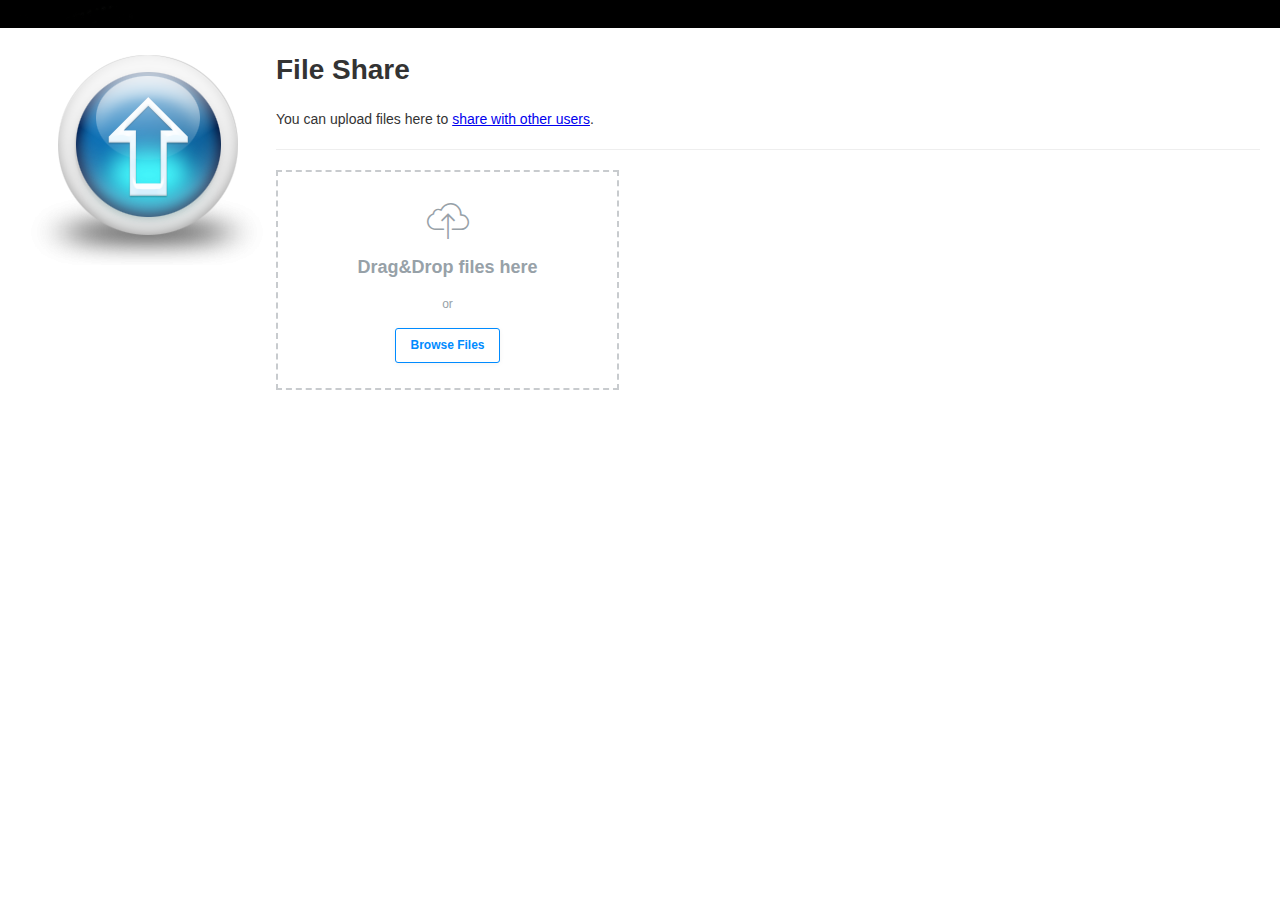
<file: modules/en-file_share/index.html>
<!DOCTYPE>
<html lang="en">

<head>
	<meta http-equiv="Content-Type" content="text/html; charset=utf-8" />
	<title>File Share</title>
    
	<!--Stylesheets-->
	<link href="css/jquery.filer.css" type="text/css" rel="stylesheet" />
	<link href="css/themes/jquery.filer-dragdropbox-theme.css" type="text/css" rel="stylesheet" />

	<!--jQuery-->
	<script type="text/javascript" src="js/jquery-latest.min.js"></script>
	<script type="text/javascript" src="js/jquery.filer.min.js?v=1.0.5"></script>
	<script type="text/javascript" src="js/custom.js?v=1.0.5"></script>
    
	<!--[if IE]>
          <script src="js/trunk/html5.js"></script>
    <![endif]-->
    
    <style>
        body {
            font-family: "Helvetica Neue",Helvetica,Arial,sans-serif;
            font-size: 14px;
            line-height: 1.42857143;
            color: #333;
            background-color: #fff;
            margin: 0;
            padding: 20px;
        }

        #header {
            margin-top: 30px;
        }
        
        hr {
            margin-top: 20px;
            margin-bottom: 20px;
            border: 0;
            border-top: 1px solid #eee;
        }

        #rachel {
            position: fixed;
            top: 0; left: 0;
            display: block;
            background: #000 url('assets/rachel-banner.png') no-repeat 5px 0;
            width: 100%;
            height: 28px;
            margin-bottom: 5px; 
            text-indent: -1000em;
        }

        .jFiler-input-dragDrop {
            margin: 0 0 25px 256px;
        }
        
    </style>
</head>

<body>

    <a href="../../" id="rachel">Rachel</a>

    <img src="logo.png" style="float: left;">

    <div id="header">
        <h1>File Share</h1>
        <p>You can upload files here to <a href="uploads/">share with other users</a>.</p>
    </div>
    
    <hr />
    
    <div id="content">
<!--
        <h4>Example 1:</h4>
        <form action="./php/upload.php" method="post" enctype="multipart/form-data">
              <input type="file" name="files[]" id="filer_input" multiple="multiple">
              <input type="submit" value="Submit">
        </form>

        <hr>

        <h4>Example 2:</h4>
-->
        <input type="file" name="files[]" id="filer_input2" multiple="multiple">

    </div>
    
    </body>
</html>
</file>
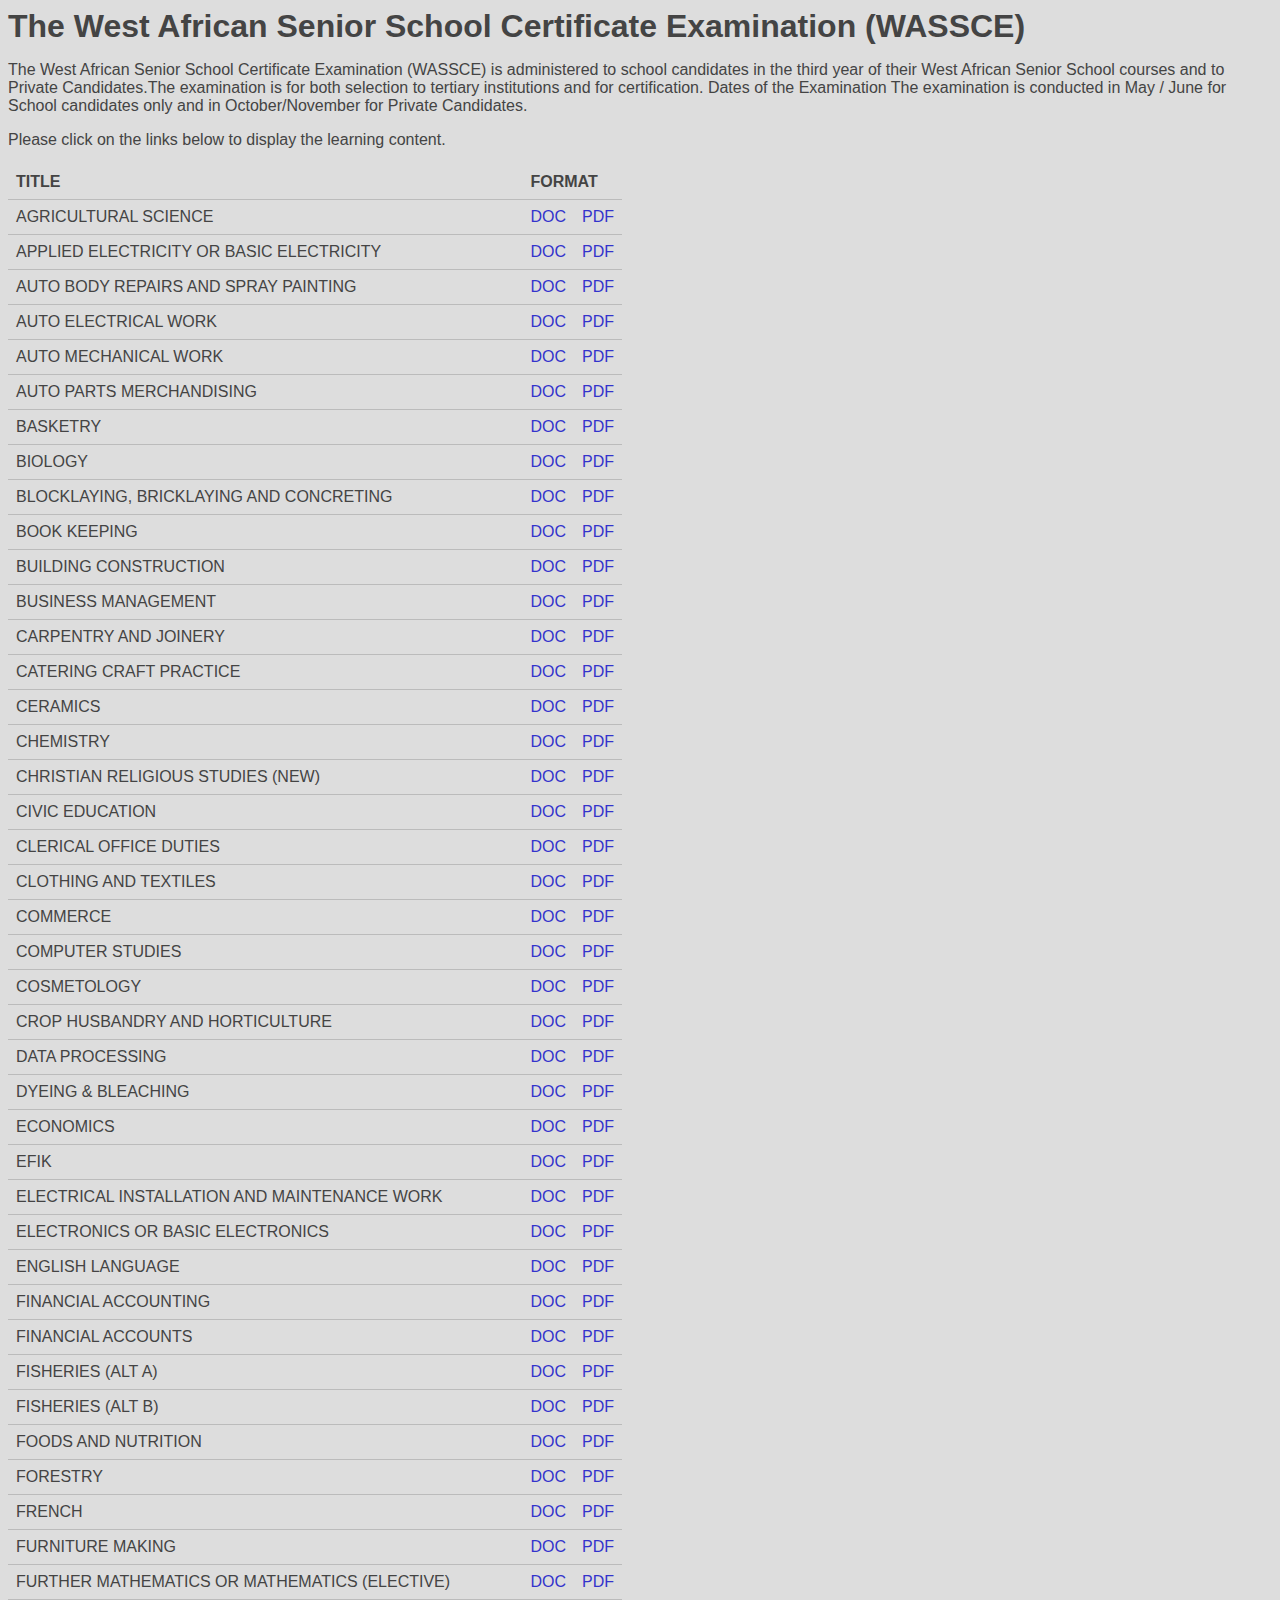
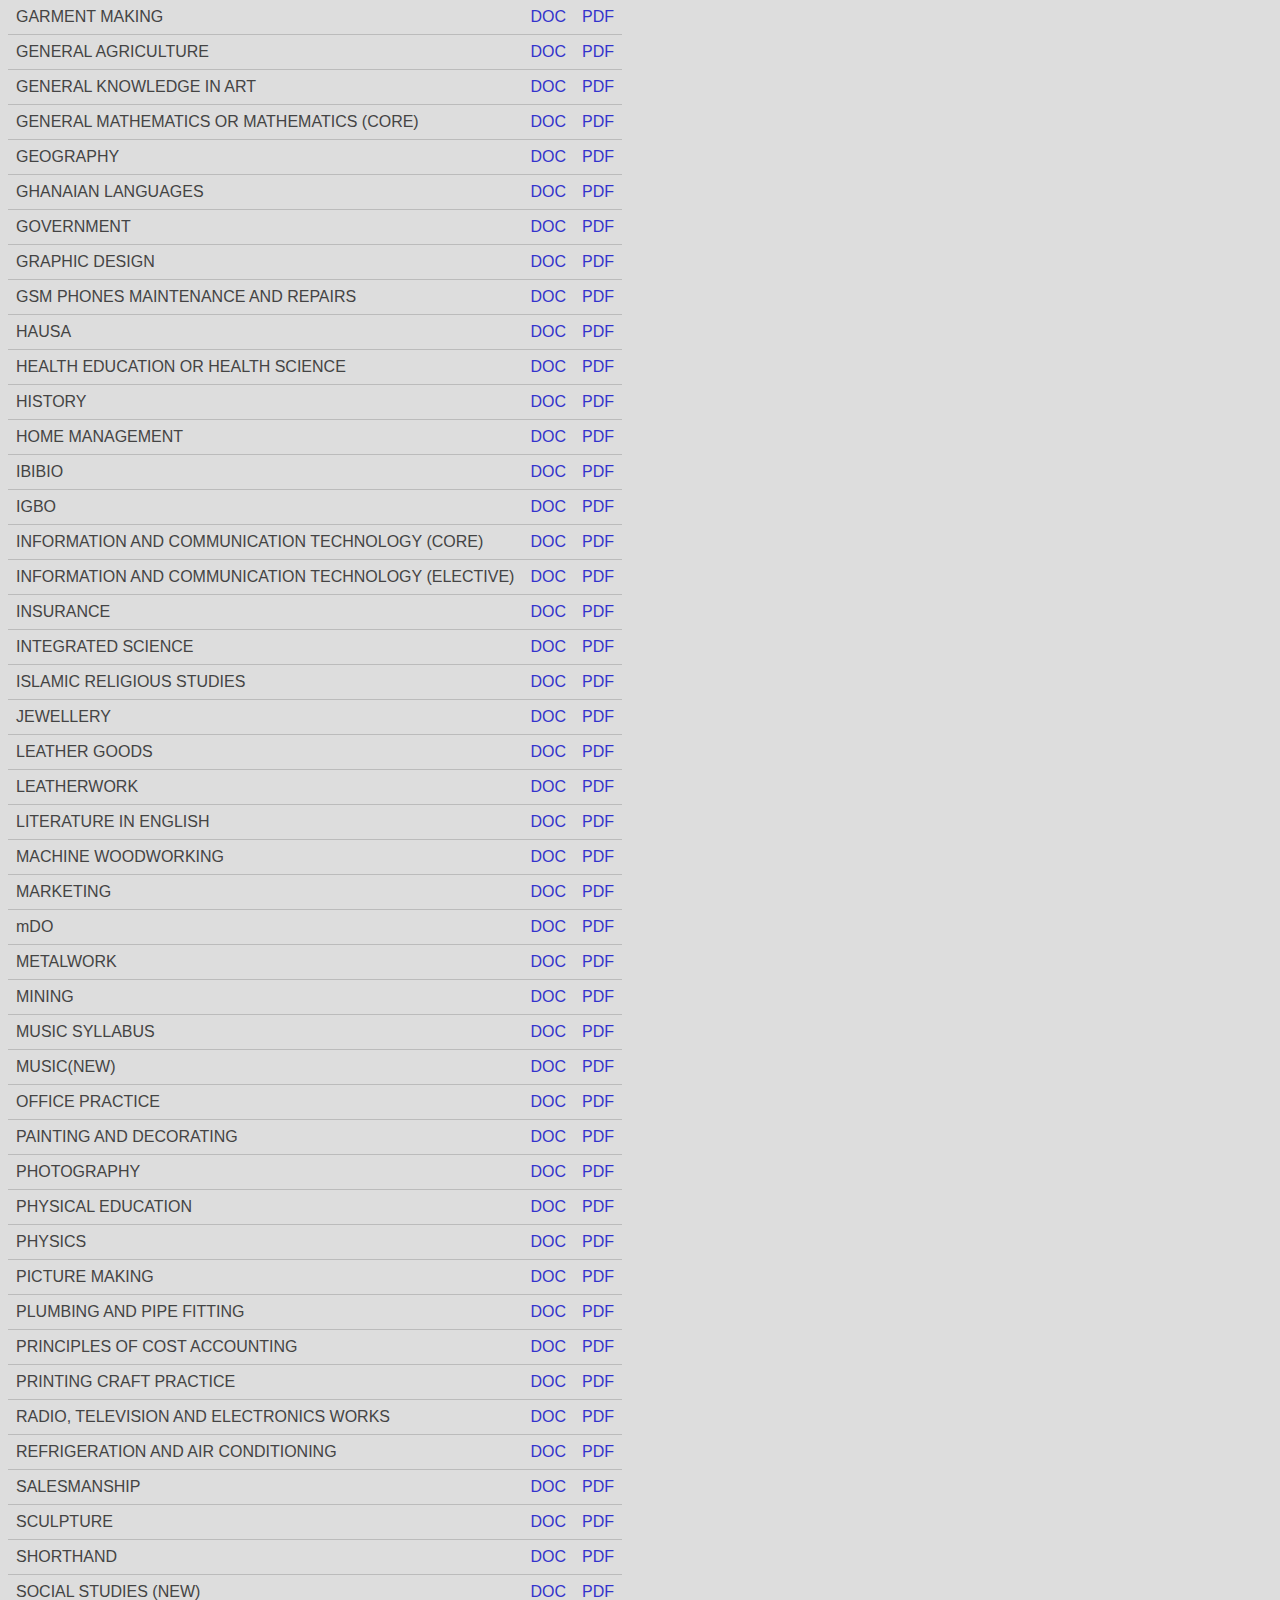
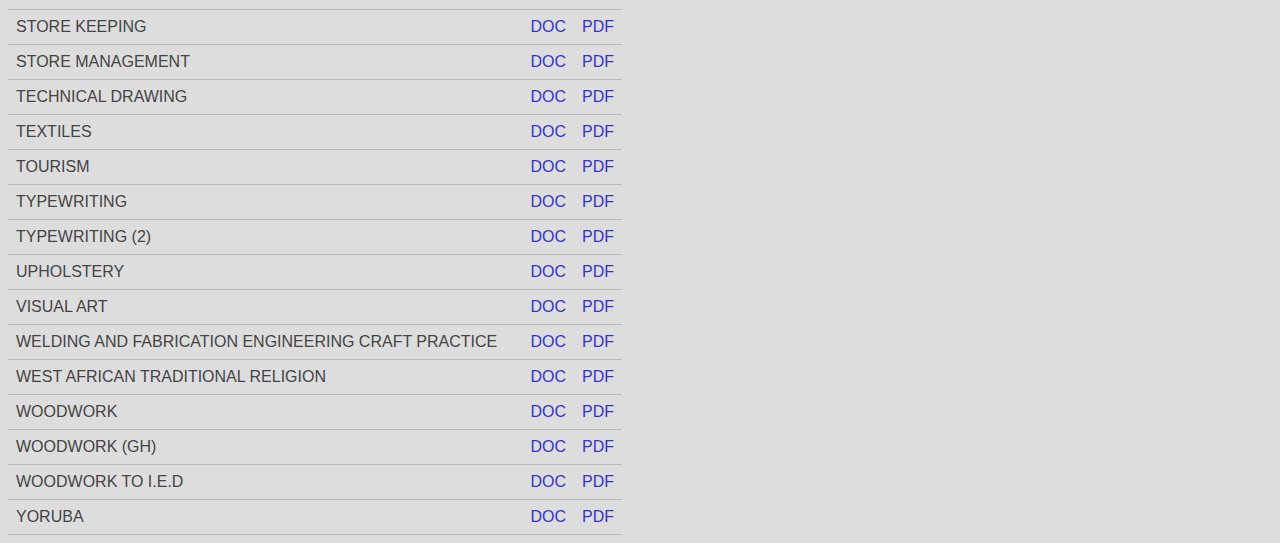
<file: modules/en-wassce/index.html>
<!DOCTYPE html>
<html lang="en">
<head>
<meta charset="utf-8">
<title>The West African Senior School Certificate Examination (WASSCE)</title>
<style>
    body {
        background: #ddd;
        color: #444;
        font-family: sans-serif;
    }
    h1, h2 { margin-top: 0; margin-bottom: 0; }
    a { color: #33c; text-decoration: none; }
    a:visited { color: #639; text-decoration: none; }
    a:hover { text-decoration: underline; }
    li { padding: 3px; }
    table { border-collapse: collapse; }
    td, th { border-bottom: 1px solid #bbb; padding: 8px; }
    th { text-align: left; }
    </style>
</head>
<body>

<h1>The West African Senior School Certificate Examination (WASSCE)</h1>

<p>The West African Senior School Certificate Examination (WASSCE) is
administered to school candidates in the third year of their West
African Senior School courses and to Private Candidates.The
examination is for both selection to tertiary institutions and for
certification. Dates of the Examination The examination is
conducted in May / June for School candidates only and in
October/November for Private Candidates.</p>

<p>Please click on the links below to display the learning content.</p>

<table>
<tr><th>TITLE</th><th colspan="2">FORMAT</th></tr>
<tr><td>AGRICULTURAL SCIENCE</td><td><a href="WASSCESYLABUS/AGRICULTURAL_SCIENCE.docx">DOC</a></td><td><a href="WASSCESYLABUS/AGRICULTURAL_SCIENCE.pdf">PDF</a></td></tr>
<tr><td>APPLIED ELECTRICITY OR BASIC ELECTRICITY</td><td><a href="WASSCESYLABUS/APPLIED_ELECTRICITY_OR_BASIC_ELECTRICITY.docx">DOC</a></td><td><a href="WASSCESYLABUS/APPLIED_ELECTRICITY_OR_BASIC_ELECTRICITY.pdf">PDF</a></td></tr>
<tr><td>AUTO BODY REPAIRS AND SPRAY PAINTING</td><td><a href="WASSCESYLABUS/AUTO_BODY_REPAIRS_AND_SPRAY_PAINTING.doc">DOC</a></td><td><a href="WASSCESYLABUS/AUTO_BODY_REPAIRS_AND_SPRAY_PAINTING.pdf">PDF</a></td></tr>
<tr><td>AUTO ELECTRICAL WORK</td><td><a href="WASSCESYLABUS/AUTO_ELECTRICAL_WORK.docx">DOC</a></td><td><a href="WASSCESYLABUS/AUTO_ELECTRICAL_WORK.pdf">PDF</a></td></tr>
<tr><td>AUTO MECHANICAL WORK</td><td><a href="WASSCESYLABUS/AUTO_MECHANICAL_WORK.docx">DOC</a></td><td><a href="WASSCESYLABUS/AUTO_MECHANICAL_WORK.pdf">PDF</a></td></tr>
<tr><td>AUTO PARTS MERCHANDISING</td><td><a href="WASSCESYLABUS/AUTO_PARTS_MERCHANDISING.docx">DOC</a></td><td><a href="WASSCESYLABUS/AUTO_PARTS_MERCHANDISING.pdf">PDF</a></td></tr>
<tr><td>BASKETRY</td><td><a href="WASSCESYLABUS/BASKETRY.docx">DOC</a></td><td><a href="WASSCESYLABUS/BASKETRY.pdf">PDF</a></td></tr>
<tr><td>BIOLOGY</td><td><a href="WASSCESYLABUS/BASKETRY.docx">DOC</a></td><td><a href="WASSCESYLABUS/BASKETRY.pdf">PDF</a></td></tr>
<tr><td>BLOCKLAYING, BRICKLAYING AND CONCRETING</td><td><a href="WASSCESYLABUS/BLOCKLAYING_BRICKLAYING_AND_CONCRETING.docx">DOC</a></td><td><a href="WASSCESYLABUS/BLOCKLAYING_BRICKLAYING_AND_CONCRETING.pdf">PDF</a></td></tr>
<tr><td>BOOK KEEPING</td><td><a href="WASSCESYLABUS/BOOK_KEEPING.doc">DOC</a></td><td><a href="WASSCESYLABUS/BOOK_KEEPING.pdf">PDF</a></td></tr>
<tr><td>BUILDING CONSTRUCTION</td><td><a href="WASSCESYLABUS/BUILDING_CONSTRUCTION.docx">DOC</a></td><td><a href="WASSCESYLABUS/BUILDING_CONSTRUCTION.pdf">PDF</a></td></tr>
<tr><td>BUSINESS MANAGEMENT</td><td><a href="WASSCESYLABUS/BUSINESS_MANAGEMENT.docx">DOC</a></td><td><a href="WASSCESYLABUS/BUSINESS_MANAGEMENT.pdf">PDF</a></td></tr>
<tr><td>CARPENTRY AND JOINERY</td><td><a href="WASSCESYLABUS/CAPENTRY_AND_JOINERY.docx">DOC</a></td><td><a href="WASSCESYLABUS/CAPENTRY_AND_JOINERY.pdf">PDF</a></td></tr>
<tr><td>CATERING CRAFT PRACTICE</td><td><a href="WASSCESYLABUS/CATERING_CRAFT_PRACTICE.docx">DOC</a></td><td><a href="WASSCESYLABUS/CATERING_CRAFT_PRACTICE.pdf">PDF</a></td></tr>
<tr><td>CERAMICS</td><td><a href="WASSCESYLABUS/CERAMICS.docx">DOC</a></td><td><a href="WASSCESYLABUS/CERAMICS.pdf">PDF</a></td></tr>
<tr><td>CHEMISTRY</td><td><a href="WASSCESYLABUS/CHEMISTRY.doc">DOC</a></td><td><a href="WASSCESYLABUS/CHEMISTRY.pdf">PDF</a></td></tr>
<tr><td>CHRISTIAN RELIGIOUS STUDIES (NEW)</td><td><a href="WASSCESYLABUS/CHRISTIAN_RELIGIOUS_STUDIES_NEW.doc">DOC</a></td><td><a href="WASSCESYLABUS/CHRISTIAN_RELIGIOUS_STUDIES_NEW.pdf">PDF</a></td></tr>
<tr><td>CIVIC EDUCATION</td><td><a href="WASSCESYLABUS/CIVIC_EDUCATION.doc">DOC</a></td><td><a href="WASSCESYLABUS/CIVIC_EDUCATION.pdf">PDF</a></td></tr>
<tr><td>CLERICAL OFFICE DUTIES</td><td><a href="WASSCESYLABUS/CLERICAL_OFFICE_DUTIES.docx">DOC</a></td><td><a href="WASSCESYLABUS/CLERICAL_OFFICE_DUTIES.pdf">PDF</a></td></tr>
<tr><td>CLOTHING AND TEXTILES</td><td><a href="WASSCESYLABUS/CLOTHING_AND_TEXTILES.docx">DOC</a></td><td><a href="WASSCESYLABUS/CLOTHING_AND_TEXTILES.pdf">PDF</a></td></tr>
<tr><td>COMMERCE</td><td><a href="WASSCESYLABUS/COMMERCE.docx">DOC</a></td><td><a href="WASSCESYLABUS/COMMERCE.pdf">PDF</a></td></tr>
<tr><td>COMPUTER STUDIES</td><td><a href="WASSCESYLABUS/COMPUTER_STUDIES.docx">DOC</a></td><td><a href="WASSCESYLABUS/COMPUTER_STUDIES.pdf">PDF</a></td></tr>
<tr><td>COSMETOLOGY</td><td><a href="WASSCESYLABUS/COSMETOLOGY.docx">DOC</a></td><td><a href="WASSCESYLABUS/COSMETOLOGY.pdf">PDF</a></td></tr>
<tr><td>CROP HUSBANDRY AND HORTICULTURE</td><td><a href="WASSCESYLABUS/CROP_HUSBANDRY_AND_HORTICULTURE.docx">DOC</a></td><td><a href="WASSCESYLABUS/CROP_HUSBANDRY_AND_HORTICULTURE.pdf">PDF</a></td></tr>
<tr><td>DATA PROCESSING</td><td><a href="WASSCESYLABUS/DATA_PROCESSING.docx">DOC</a></td><td><a href="WASSCESYLABUS/DATA_PROCESSING.pdf">PDF</a></td></tr>
<tr><td>DYEING &amp; BLEACHING</td><td><a href="WASSCESYLABUS/DYEING_BLEACHING.docx">DOC</a></td><td><a href="WASSCESYLABUS/DYEING_BLEACHING.pdf">PDF</a></td></tr>
<tr><td>ECONOMICS</td><td><a href="WASSCESYLABUS/ECONOMICS.doc">DOC</a></td><td><a href="WASSCESYLABUS/ECONOMICS.pdf">PDF</a></td></tr>
<tr><td>EFIK</td><td><a href="WASSCESYLABUS/EFIK.docx">DOC</a></td><td><a href="WASSCESYLABUS/EFIK.pdf">PDF</a></td></tr>
<tr><td>ELECTRICAL INSTALLATION AND MAINTENANCE WORK</td><td><a href="WASSCESYLABUS/ELECTRICAL_INSTALLATION_AND_MAINTENANCE_WORK.doc">DOC</a></td><td><a href="WASSCESYLABUS/ELECTRICAL_INSTALLATION_AND_MAINTENANCE_WORK.pdf">PDF</a></td></tr>
<tr><td>ELECTRONICS OR BASIC ELECTRONICS</td><td><a href="WASSCESYLABUS/ELECTRONICS_OR%20BASIC_ELECTRONICS.docx">DOC</a></td><td><a href="WASSCESYLABUS/ELECTRONICS_OR%20BASIC_ELECTRONICS.pdf">PDF</a></td></tr>
<tr><td>ENGLISH LANGUAGE</td><td><a href="WASSCESYLABUS/ENGLISH_LANGUAGE.docx">DOC</a></td><td><a href="WASSCESYLABUS/ENGLISH_LANGUAGE.pdf">PDF</a></td></tr>
<tr><td>FINANCIAL ACCOUNTING</td><td><a href="WASSCESYLABUS/FINANCIAL_ACCOUNTING.doc">DOC</a></td><td><a href="WASSCESYLABUS/FINANCIAL_ACCOUNTING.pdf">PDF</a></td></tr>
<tr><td>FINANCIAL ACCOUNTS</td><td><a href="WASSCESYLABUS/FINANCIAL_ACCOUNTS.doc">DOC</a></td><td><a href="WASSCESYLABUS/FINANCIAL_ACCOUNTS.pdf">PDF</a></td></tr>
<tr><td>FISHERIES (ALT A)</td><td><a href="WASSCESYLABUS/FISHERIES_ALTA.docx">DOC</a></td><td><a href="WASSCESYLABUS/FISHERIES_ALTA.pdf">PDF</a></td></tr>
<tr><td>FISHERIES (ALT B)</td><td><a href="WASSCESYLABUS/FISHERIES%20_ALTB.docx">DOC</a></td><td><a href="WASSCESYLABUS/FISHERIES%20_ALTB.pdf">PDF</a></td></tr>
<tr><td>FOODS AND NUTRITION</td><td><a href="WASSCESYLABUS/FOODS_AND_NUTRITION.docx">DOC</a></td><td><a href="WASSCESYLABUS/FOODS_AND_NUTRITION.pdf">PDF</a></td></tr>
<tr><td>FORESTRY</td><td><a href="WASSCESYLABUS/FORESTRY.docx">DOC</a></td><td><a href="WASSCESYLABUS/FORESTRY.pdf">PDF</a></td></tr>
<tr><td>FRENCH</td><td><a href="WASSCESYLABUS/FRENCH.docx">DOC</a></td><td><a href="WASSCESYLABUS/FRENCH.pdf">PDF</a></td></tr>
<tr><td>FURNITURE MAKING</td><td><a href="WASSCESYLABUS/FURNITURE_MAKING.docx">DOC</a></td><td><a href="WASSCESYLABUS/FURNITURE_MAKING.pdf">PDF</a></td></tr>
<tr><td>FURTHER MATHEMATICS OR MATHEMATICS (ELECTIVE)</td><td><a href="WASSCESYLABUS/FURTHER_MATHEMATICS_OR_MATHEMATICS%20_ELECTIVE.docx">DOC</a></td><td><a href="WASSCESYLABUS/FURTHER_MATHEMATICS_OR_MATHEMATICS%20_ELECTIVE.pdf">PDF</a></td></tr>
<tr><td>GARMENT MAKING</td><td><a href="WASSCESYLABUS/GARMENT_MAKING.doc">DOC</a></td><td><a href="WASSCESYLABUS/GARMENT_MAKING.pdf">PDF</a></td></tr>
<tr><td>GENERAL AGRICULTURE</td><td><a href="WASSCESYLABUS/GENERAL%20_AGRICULTURE.docx">DOC</a></td><td><a href="WASSCESYLABUS/GENERAL%20_AGRICULTURE.pdf">PDF</a></td></tr>
<tr><td>GENERAL KNOWLEDGE IN ART</td><td><a href="WASSCESYLABUS/GENERAL_KNOWLEDGE_IN_ART.docx">DOC</a></td><td><a href="WASSCESYLABUS/GENERAL_KNOWLEDGE_IN_ART.pdf">PDF</a></td></tr>
<tr><td>GENERAL MATHEMATICS OR MATHEMATICS (CORE)</td><td><a href="WASSCESYLABUS/GENERAL_MATHEMATICS_OR_MATHEMATICS%20_CORE.docx">DOC</a></td><td><a href="WASSCESYLABUS/GENERAL_MATHEMATICS_OR_MATHEMATICS%20_CORE.pdf">PDF</a></td></tr>
<tr><td>GEOGRAPHY</td><td><a href="WASSCESYLABUS/GEOGRAPHY.doc">DOC</a></td><td><a href="WASSCESYLABUS/GEOGRAPHY.pdf">PDF</a></td></tr> <tr><td>GHANAIAN LANGUAGES</td><td><a href="WASSCESYLABUS/GHANAIAN_LANGUAGES.docx">DOC</a></td><td><a href="WASSCESYLABUS/GHANAIAN_LANGUAGES.pdf">PDF</a></td></tr>
<tr><td>GOVERNMENT</td><td><a href="WASSCESYLABUS/GOVERNMENT.doc">DOC</a></td><td><a href="WASSCESYLABUS/GOVERNMENT.pdf">PDF</a></td></tr>
<tr><td>GRAPHIC DESIGN</td><td><a href="WASSCESYLABUS/GRAPHIC_DESIGN.docx">DOC</a></td><td><a href="WASSCESYLABUS/GRAPHIC_DESIGN.pdf">PDF</a></td></tr>
<tr><td>GSM PHONES MAINTENANCE AND REPAIRS</td><td><a href="WASSCESYLABUS/GSM_PHONES_MAINTENANCE_AND_REPAIRS.doc">DOC</a></td><td><a href="WASSCESYLABUS/GSM_PHONES_MAINTENANCE_AND_REPAIRS.pdf">PDF</a></td></tr>
<tr><td>HAUSA</td><td><a href="WASSCESYLABUS/HAUSA.docx">DOC</a></td><td><a href="WASSCESYLABUS/HAUSA.pdf">PDF</a></td></tr>
<tr><td>HEALTH EDUCATION OR HEALTH SCIENCE</td><td><a href="WASSCESYLABUS/HEALTH_EDUCATION_OR%20HEALTH_SCIENCE.docx">DOC</a></td><td><a href="WASSCESYLABUS/HEALTH_EDUCATION_OR%20HEALTH_SCIENCE.pdf">PDF</a></td></tr>
<tr><td>HISTORY</td><td><a href="WASSCESYLABUS/HISTORY.doc">DOC</a></td><td><a href="WASSCESYLABUS/HISTORY.pdf">PDF</a></td></tr>
<tr><td>HOME MANAGEMENT</td><td><a href="WASSCESYLABUS/HOME_MANAGEMENT.doc">DOC</a></td><td><a href="WASSCESYLABUS/HOME_MANAGEMENT.pdf">PDF</a></td></tr>
<tr><td>IBIBIO</td><td><a href="WASSCESYLABUS/IBIBIO.docx">DOC</a></td><td><a href="WASSCESYLABUS/IBIBIO.pdf">PDF</a></td></tr>
<tr><td>IGBO</td><td><a href="WASSCESYLABUS/IGBO.docx">DOC</a></td><td><a href="WASSCESYLABUS/IGBO.pdf">PDF</a></td></tr>
<tr><td>INFORMATION AND COMMUNICATION TECHNOLOGY (CORE)</td><td><a href="WASSCESYLABUS/INFORMATION_AND%20COMMUNICATION_TECHNOLOGY%20_CORE.docx">DOC</a></td><td><a href="WASSCESYLABUS/INFORMATION_AND%20COMMUNICATION_TECHNOLOGY%20_CORE.pdf">PDF</a></td></tr>
<tr><td>INFORMATION AND COMMUNICATION TECHNOLOGY (ELECTIVE)</td><td><a href="WASSCESYLABUS/INFORMATION_AND_COMMUNICATION_TECHNOLOGY%20_ELECTIVE.docx">DOC</a></td><td><a href="WASSCESYLABUS/INFORMATION_AND_COMMUNICATION_TECHNOLOGY%20_ELECTIVE.pdf">PDF</a></td></tr>
<tr><td>INSURANCE</td><td><a href="WASSCESYLABUS/INSURANCE.docx">DOC</a></td><td><a href="WASSCESYLABUS/INSURANCE.pdf">PDF</a></td></tr>
<tr><td>INTEGRATED SCIENCE</td><td><a href="WASSCESYLABUS/INTEGRATED%20_SCIENCE.docx">DOC</a></td><td><a href="WASSCESYLABUS/INTEGRATED%20_SCIENCE.pdf">PDF</a></td></tr>
<tr><td>ISLAMIC RELIGIOUS STUDIES</td><td><a href="WASSCESYLABUS/ISLAMIC_RELIGIOUS_STUDIES.doc">DOC</a></td><td><a href="WASSCESYLABUS/ISLAMIC_RELIGIOUS_STUDIES.pdf">PDF</a></td></tr>
<tr><td>JEWELLERY</td><td><a href="WASSCESYLABUS/JEWELLERY.docx">DOC</a></td><td><a href="WASSCESYLABUS/JEWELLERY.pdf">PDF</a></td></tr>
<tr><td>LEATHER GOODS</td><td><a href="WASSCESYLABUS/LEATHER%20GOODS.docx">DOC</a></td><td><a href="WASSCESYLABUS/LEATHER%20GOODS.pdf">PDF</a></td></tr>
<tr><td>LEATHERWORK</td><td><a href="WASSCESYLABUS/LEATHERWORK.docx">DOC</a></td><td><a href="WASSCESYLABUS/LEATHERWORK.pdf">PDF</a></td></tr>
<tr><td>LITERATURE IN ENGLISH</td><td><a href="WASSCESYLABUS/LITERATURE_IN_ENGLISH.docx">DOC</a></td><td><a href="WASSCESYLABUS/LITERATURE_IN_ENGLISH.pdf">PDF</a></td></tr>
<tr><td>MACHINE WOODWORKING</td><td><a href="WASSCESYLABUS/MACHINE_WOODWORKING.doc">DOC</a></td><td><a href="WASSCESYLABUS/MACHINE_WOODWORKING.pdf">PDF</a></td></tr>
<tr><td>MARKETING</td><td><a href="WASSCESYLABUS/MARKETING.doc">DOC</a></td><td><a href="WASSCESYLABUS/MARKETING.pdf">PDF</a></td></tr>
<tr><td>mDO</td><td><a href="WASSCESYLABUS/mDO.docx">DOC</a></td><td><a href="WASSCESYLABUS/mDO.pdf">PDF</a></td></tr>
<tr><td>METALWORK</td><td><a href="WASSCESYLABUS/METALWORK.docx">DOC</a></td><td><a href="WASSCESYLABUS/METALWORK.pdf">PDF</a></td></tr>
<tr><td>MINING</td><td><a href="WASSCESYLABUS/MINING.doc">DOC</a></td><td><a href="WASSCESYLABUS/MINING.pdf">PDF</a></td></tr>
<tr><td>MUSIC SYLLABUS</td><td><a href="WASSCESYLABUS/MUSIC_SYLLABUS.doc">DOC</a></td><td><a href="WASSCESYLABUS/MUSIC_SYLLABUS.pdf">PDF</a></td></tr>
<tr><td>MUSIC(NEW)</td><td><a href="WASSCESYLABUS/MUSIC_NEW.doc">DOC</a></td><td><a href="WASSCESYLABUS/MUSIC_NEW.pdf">PDF</a></td></tr>
<tr><td>OFFICE PRACTICE</td><td><a href="WASSCESYLABUS/OFFICE_PRACTICE.docx">DOC</a></td><td><a href="WASSCESYLABUS/OFFICE_PRACTICE.pdf">PDF</a></td></tr>
<tr><td>PAINTING AND DECORATING</td><td><a href="WASSCESYLABUS/PAINTING_ANDvDECORATING.doc">DOC</a></td><td><a href="WASSCESYLABUS/PAINTING_ANDvDECORATING.pdf">PDF</a></td></tr>
<tr><td>PHOTOGRAPHY</td><td><a href="WASSCESYLABUS/PHOTOGRAPHY.docx">DOC</a></td><td><a href="WASSCESYLABUS/PHOTOGRAPHY.pdf">PDF</a></td></tr>
<tr><td>PHYSICAL EDUCATION</td><td><a href="WASSCESYLABUS/PHYSICAL_EDUCATION.docx">DOC</a></td><td><a href="WASSCESYLABUS/PHYSICAL_EDUCATION.pdf">PDF</a></td></tr>
<tr><td>PHYSICS</td><td><a href="WASSCESYLABUS/PHYSICS.docx">DOC</a></td><td><a href="WASSCESYLABUS/PHYSICS.pdf">PDF</a></td></tr>
<tr><td>PICTURE MAKING</td><td><a href="WASSCESYLABUS/PICTURE_MAKING.docx">DOC</a></td><td><a href="WASSCESYLABUS/PICTURE_MAKING.pdf">PDF</a></td></tr>
<tr><td>PLUMBING AND PIPE FITTING</td><td><a href="WASSCESYLABUS/PLUMBING_AND_PIPE_FITTING.docx">DOC</a></td><td><a href="WASSCESYLABUS/PLUMBING_AND_PIPE_FITTING.pdf">PDF</a></td></tr>
<tr><td>PRINCIPLES OF COST ACCOUNTING</td><td><a href="WASSCESYLABUS/PRINCIPLES_OF_COST_ACCOUNTING.docx">DOC</a></td><td><a href="WASSCESYLABUS/PRINCIPLES_OF_COST_ACCOUNTING.pdf">PDF</a></td></tr>
<tr><td>PRINTING CRAFT PRACTICE</td><td><a href="WASSCESYLABUS/PRINTING_CRAFT_PRACTICE.docx">DOC</a></td><td><a href="WASSCESYLABUS/PRINTING_CRAFT_PRACTICE.pdf">PDF</a></td></tr>
<tr><td>RADIO, TELEVISION AND ELECTRONICS WORKS</td><td><a href="WASSCESYLABUS/RADIO_TELEVISION_AND_ELECTRONICS_WORKS.docx">DOC</a></td><td><a href="WASSCESYLABUS/RADIO_TELEVISION_AND_ELECTRONICS_WORKS.pdf">PDF</a></td></tr>
<tr><td>REFRIGERATION AND AIR CONDITIONING</td><td><a href="WASSCESYLABUS/REFRIGERATION_AND_AIR_CONDITIONING.doc">DOC</a></td><td><a href="WASSCESYLABUS/REFRIGERATION_AND_AIR_CONDITIONING.pdf">PDF</a></td></tr>
<tr><td>SALESMANSHIP</td><td><a href="WASSCESYLABUS/SALESMANSHIP.docx">DOC</a></td><td><a href="WASSCESYLABUS/SALESMANSHIP.pdf">PDF</a></td></tr>
<tr><td>SCULPTURE</td><td><a href="WASSCESYLABUS/SCULPTURE.docx">DOC</a></td><td><a href="WASSCESYLABUS/SCULPTURE.pdf">PDF</a></td></tr>
<tr><td>SHORTHAND</td><td><a href="WASSCESYLABUS/SHORTHAND.docx">DOC</a></td><td><a href="WASSCESYLABUS/SHORTHAND.pdf">PDF</a></td></tr>
<tr><td>SOCIAL STUDIES (NEW)</td><td><a href="WASSCESYLABUS/SOCIAL_STUDIES_NEW.doc">DOC</a></td><td><a href="WASSCESYLABUS/SOCIAL_STUDIES_NEW.pdf">PDF</a></td></tr>
<tr><td>STORE KEEPING</td><td><a href="WASSCESYLABUS/STORE_KEEPING.doc">DOC</a></td><td><a href="WASSCESYLABUS/STORE_KEEPING.pdf">PDF</a></td></tr>
<tr><td>STORE MANAGEMENT</td><td><a href="WASSCESYLABUS/STORE_MANAGEMENT.doc">DOC</a></td><td><a href="WASSCESYLABUS/STORE_MANAGEMENT.pdf">PDF</a></td></tr>
<tr><td>TECHNICAL DRAWING</td><td><a href="WASSCESYLABUS/TECHNICAL_DRAWING.docx">DOC</a></td><td><a href="WASSCESYLABUS/TECHNICAL_DRAWING.pdf">PDF</a></td></tr>
<tr><td>TEXTILES</td><td><a href="WASSCESYLABUS/TEXTILES.docx">DOC</a></td><td><a href="WASSCESYLABUS/TEXTILES.pdf">PDF</a></td></tr>
<tr><td>TOURISM</td><td><a href="WASSCESYLABUS/TOURISM.doc">DOC</a></td><td><a href="WASSCESYLABUS/TOURISM.pdf">PDF</a></td></tr>
<tr><td>TYPEWRITING </td><td><a href="WASSCESYLABUS/TYPEWRITING.doc">DOC</a></td><td><a href="WASSCESYLABUS/TYPEWRITING.pdf">PDF</a></td></tr>
<tr><td>TYPEWRITING (2)</td><td><a href="WASSCESYLABUS/TYPEWRITING2.doc">DOC</a></td><td><a href="WASSCESYLABUS/TYPEWRITING2.pdf">PDF</a></td></tr>
<tr><td>UPHOLSTERY</td><td><a href="WASSCESYLABUS/UPHOLSTERY.docx">DOC</a></td><td><a href="WASSCESYLABUS/UPHOLSTERY.pdf">PDF</a></td></tr>
<tr><td>VISUAL ART</td><td><a href="WASSCESYLABUS/VISUAL_ART.doc">DOC</a></td><td><a href="WASSCESYLABUS/VISUAL_ART.pdf">PDF</a></td></tr>
<tr><td>WELDING AND FABRICATION ENGINEERING CRAFT PRACTICE</td><td><a href="WASSCESYLABUS/WELDING_AND_FABRICATION_ENGINEERING_CRAFT_PRACTICE.doc">DOC</a></td><td><a href="WASSCESYLABUS/WELDING_AND_FABRICATION_ENGINEERING_CRAFT_PRACTICE.pdf">PDF</a></td></tr>
<tr><td>WEST AFRICAN TRADITIONAL RELIGION</td><td><a href="WASSCESYLABUS/WEST_AFRICAN_TRADITIONAL_RELIGION.docx">DOC</a></td><td><a href="WASSCESYLABUS/WEST_AFRICAN_TRADITIONAL_RELIGION.pdf">PDF</a></td></tr>
<tr><td>WOODWORK</td><td><a href="WASSCESYLABUS/WOODWORK.docx">DOC</a></td><td><a href="WASSCESYLABUS/WOODWORK.pdf">PDF</a></td></tr>
<tr><td>WOODWORK (GH)</td><td><a href="WASSCESYLABUS/WOODWORK_GH.docx">DOC</a></td><td><a href="WASSCESYLABUS/WOODWORK_GH.pdf">PDF</a></td></tr>
<tr><td>WOODWORK TO I.E.D</td><td><a href="WASSCESYLABUS/WOODWORK_TO_IED.docx">DOC</a></td><td><a href="WASSCESYLABUS/WOODWORK_TO_IED.pdf">PDF</a></td></tr>
<tr><td>YORUBA</td><td><a href="WASSCESYLABUS/YORUBA.doc">DOC</a></td><td><a href="WASSCESYLABUS/YORUBA.pdf">PDF</a></td></tr>
</table>

</body>
</html>
</file>
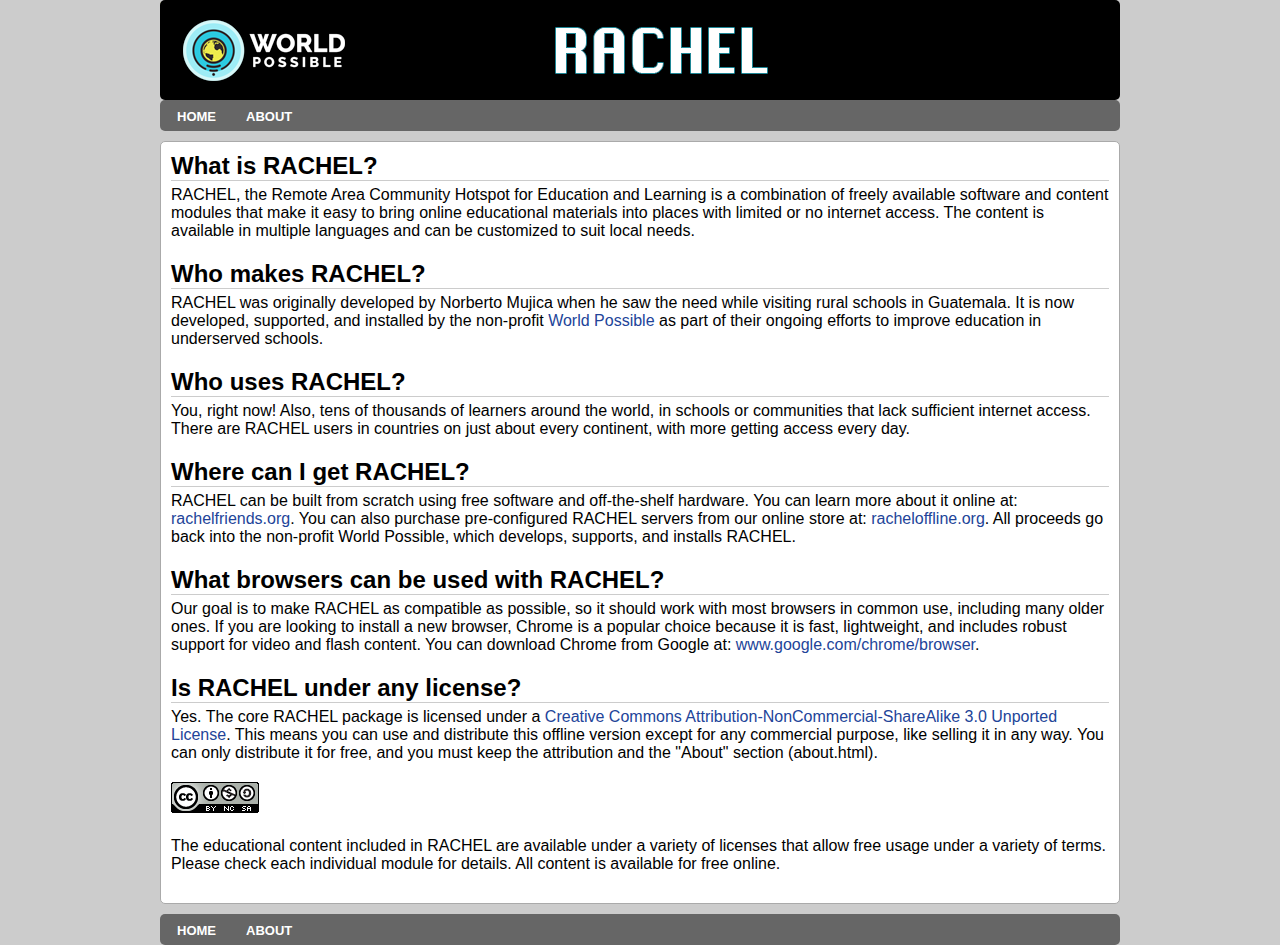
<file: about.html>
<!DOCTYPE html>
<html lang="en">
<head>
<meta charset="utf-8">
<title>RACHEL - About</title>
<link rel="stylesheet" href="css/normalize-1.1.3.css">
<link rel="stylesheet" href="css/style.css">
</head>

<body>

<div id="rachel">Rachel</div>

<div class="menubar cf">
<ul>
<li><a href="index.php">HOME</a></li>
<li><a href="about.html">ABOUT</a></li>
</ul>
</div>

<div id="content">
<div class="fullpage">

<h2>What is RACHEL?</h2>
<p>
RACHEL, the Remote Area Community Hotspot for Education and Learning is a
combination of freely available software and content modules that make it easy
to bring online educational materials into places with limited or no internet
access. The content is available in multiple languages and can be customized to
suit local needs.
</p>


<h2>Who makes RACHEL?</h2>
<p>RACHEL was originally developed by Norberto Mujica when he saw the need
while visiting rural schools in Guatemala. It is now developed, supported, and
installed by the non-profit
<a href="http://worldpossible.org/">World Possible</a>
as part of their ongoing efforts to improve education in underserved schools.
</p>


<h2>Who uses RACHEL?</h2>
<p>You, right now! Also, tens of thousands of learners around the world, in
schools or communities that lack sufficient internet access. There are
RACHEL users in countries on just about every continent, with more getting
access every day.</p>


<h2>Where can I get RACHEL?</h2>
<p>RACHEL can be built from scratch using free software and off-the-shelf
hardware. You can learn more about it online at:
<a href="http://rachelfriends.org/">rachelfriends.org</a>.
You can also purchase pre-configured RACHEL servers from our online store
at: <a href="https://racheloffline.org/">racheloffline.org</a>.
All proceeds go back into the non-profit World Possible, which develops,
supports, and installs RACHEL.</p>


<h2>What browsers can be used with RACHEL?</h2>
<p>Our goal is to make RACHEL as compatible as possible, so it should work with
most browsers in common use, including many older ones. If you are looking to
install a new browser, Chrome is a popular choice because it is fast,
lightweight, and includes robust support for video and flash content. You can
download Chrome from Google at:
<a href="https://www.google.com/chrome/browser/">www.google.com/chrome/browser</a>.</p>


<h2>Is RACHEL under any license?</h2>
<p>Yes. The core RACHEL package is licensed under a
<a href="http://creativecommons.org/licenses/by-nc-sa/3.0/">Creative Commons
Attribution-NonCommercial-ShareAlike 3.0 Unported License</a>. This means you
can use and distribute this offline version except for any commercial purpose,
like selling it in any way. You can only distribute it for free, and you must
keep the attribution and the "About" section (about.html).</p>
<p><a href="http://creativecommons.org/licenses/by-nc-sa/3.0/"><img src="art/cc3.gif" alt="cc3"></a></p>
<p>The educational content included in RACHEL are available under a variety
of licenses that allow free usage under a variety of terms. Please check each
individual module for details. All content is available for free online.</p>

</div>
</div>


<div class="menubar cf">
<ul>
<li><a href="index.php">HOME</a></li>
<li><a href="about.html">ABOUT</a></li>
</ul>
</div>

</body>
</html>
</file>
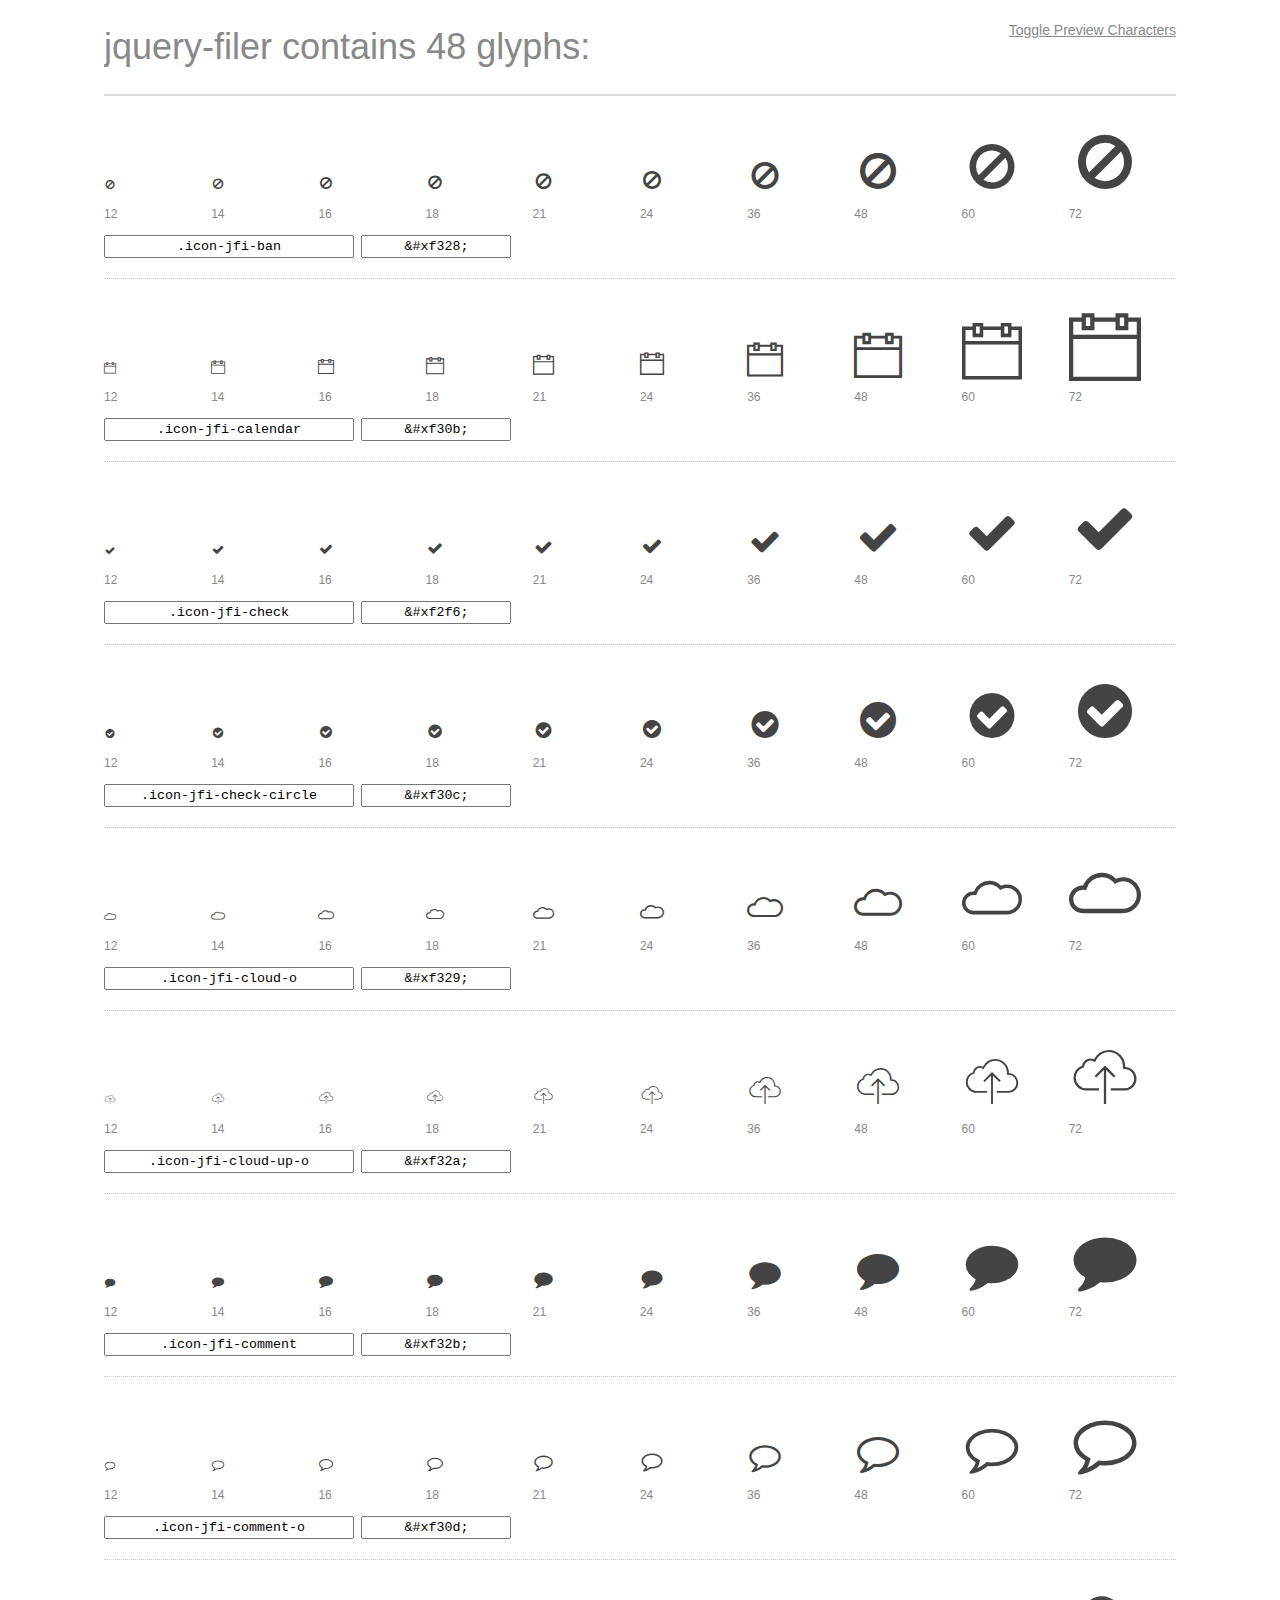
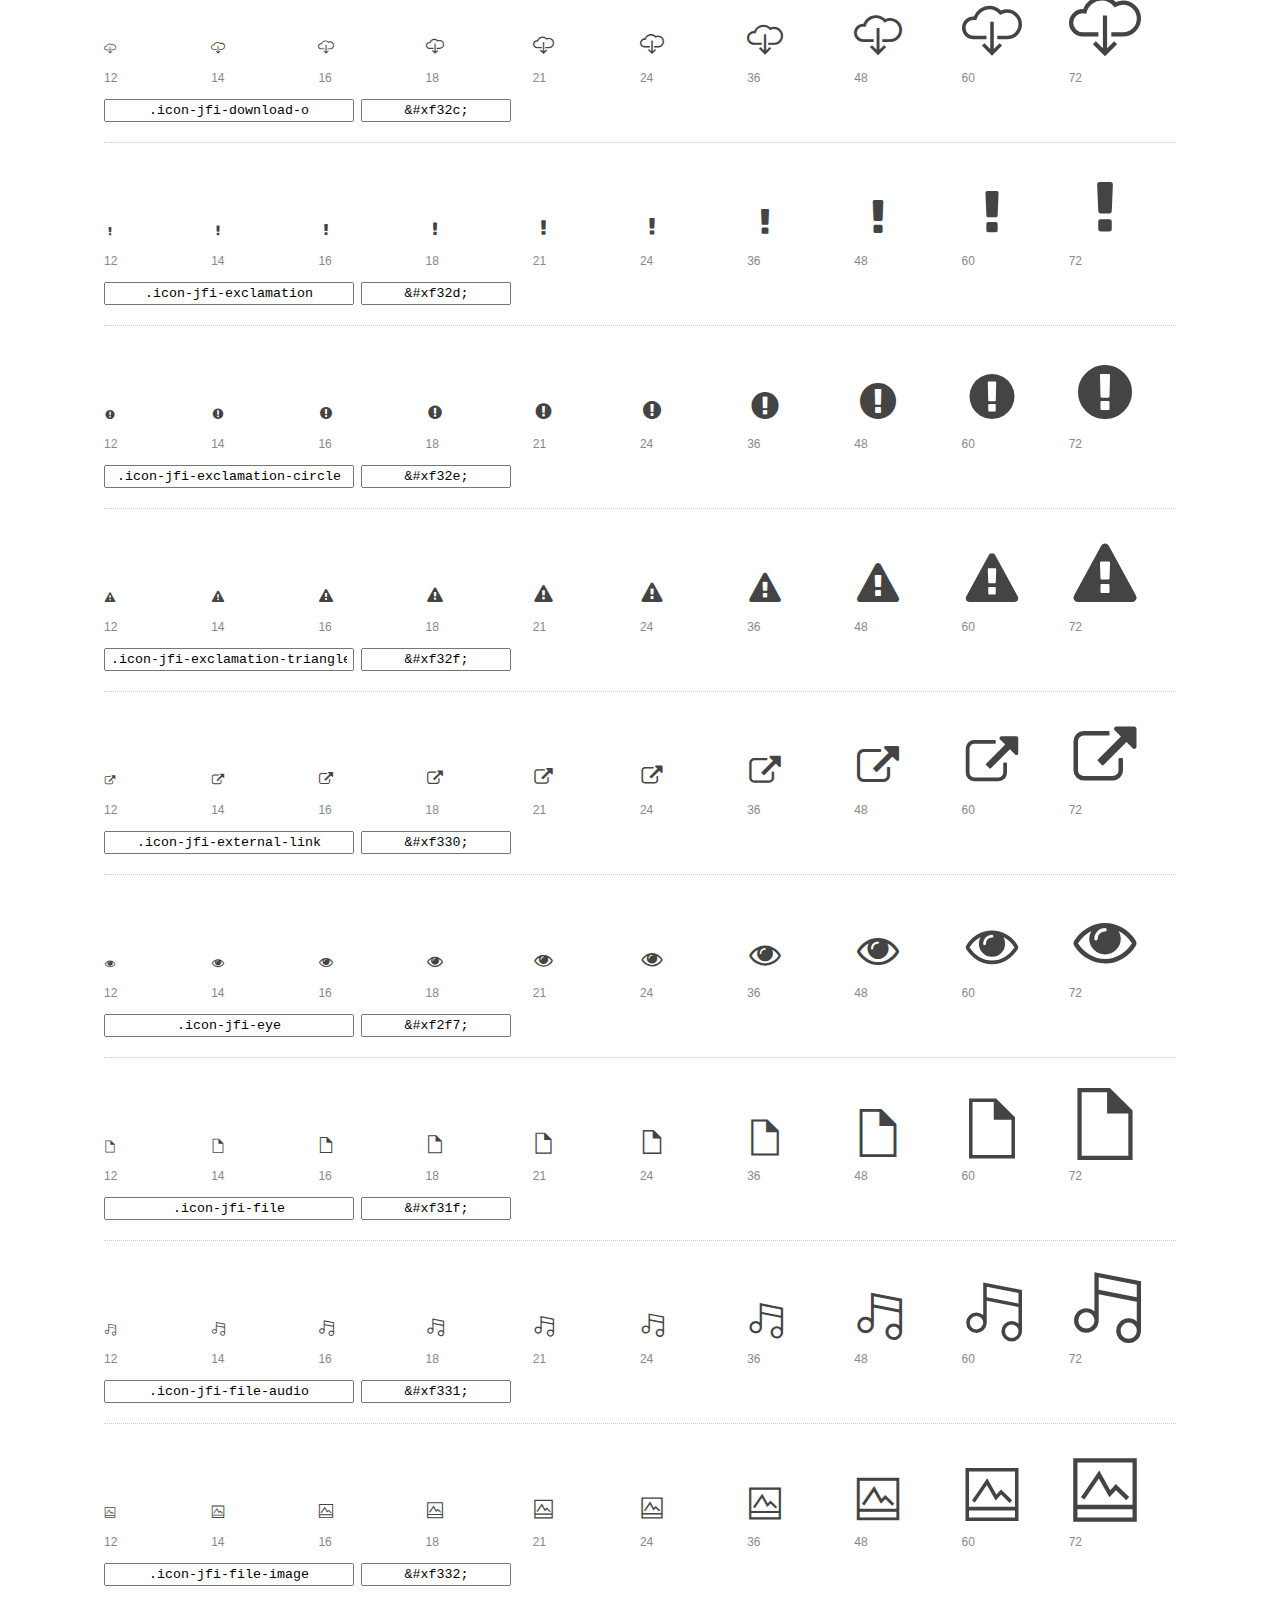
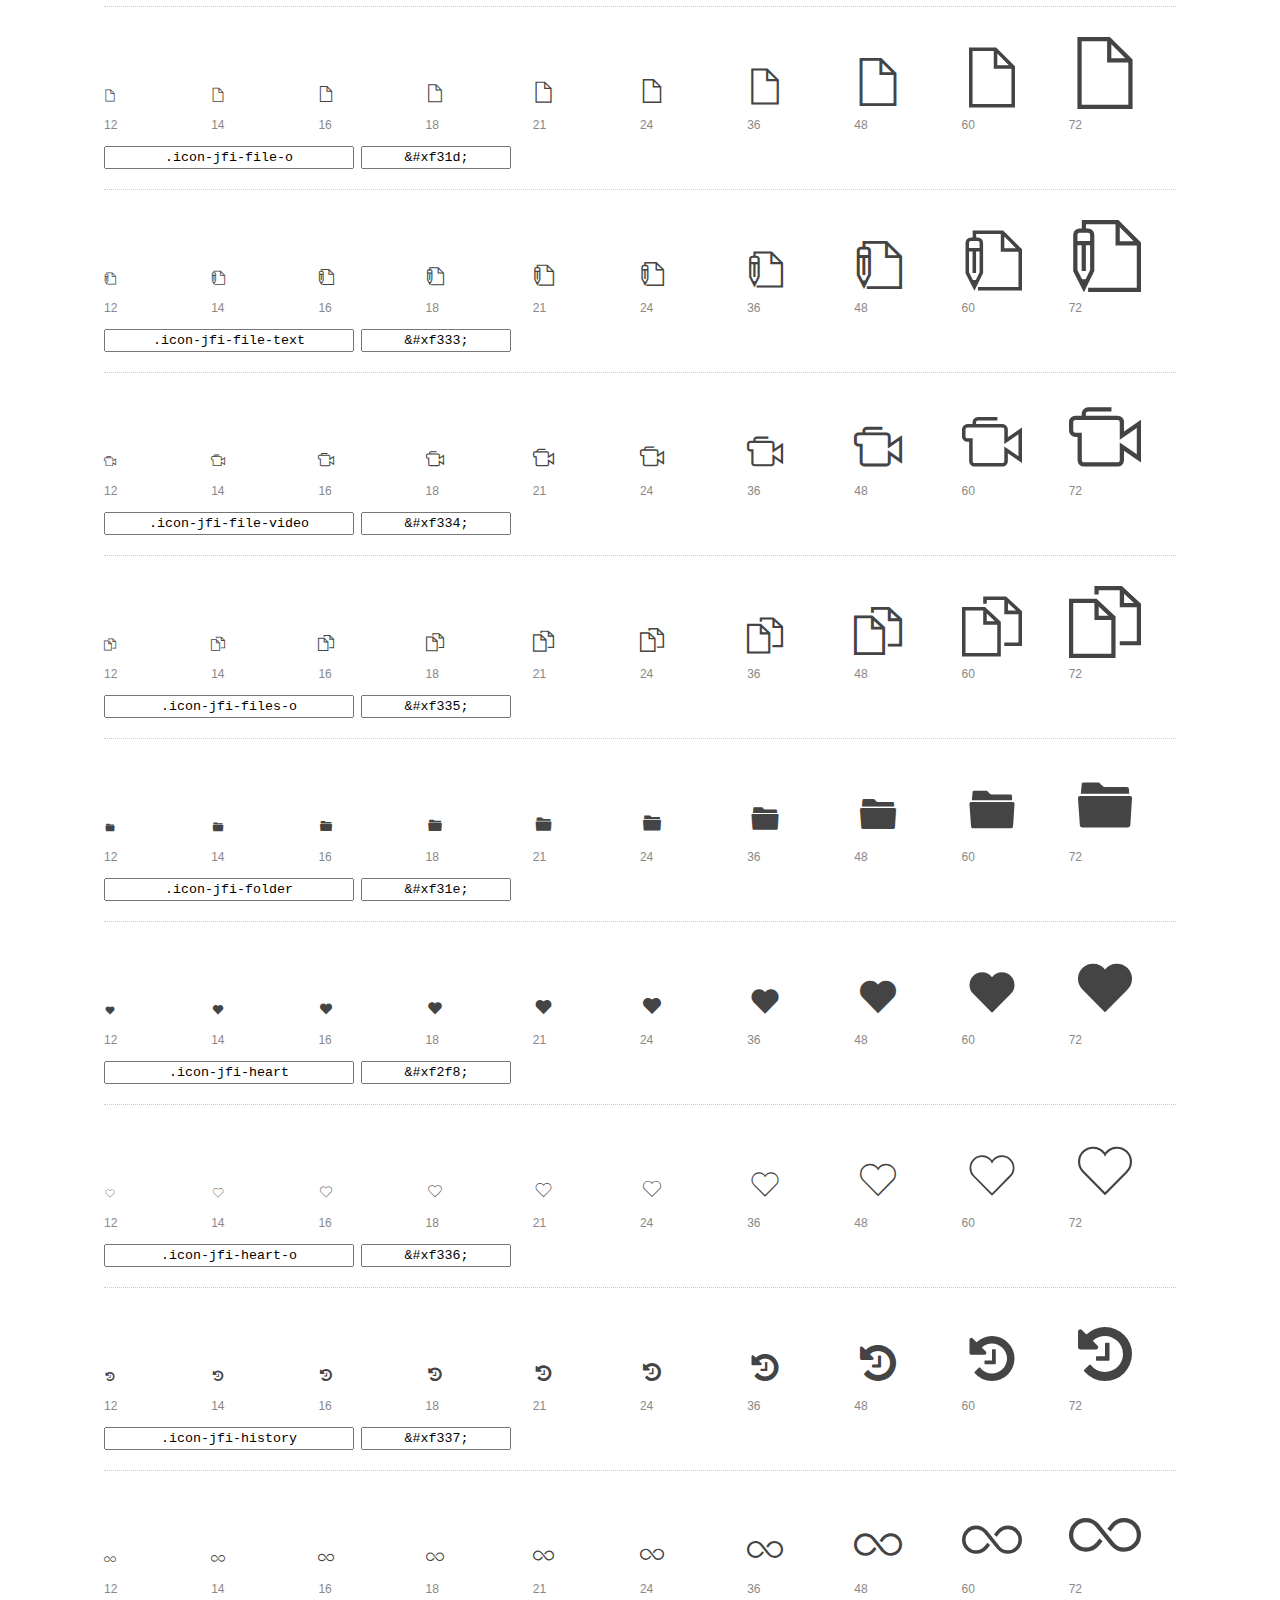
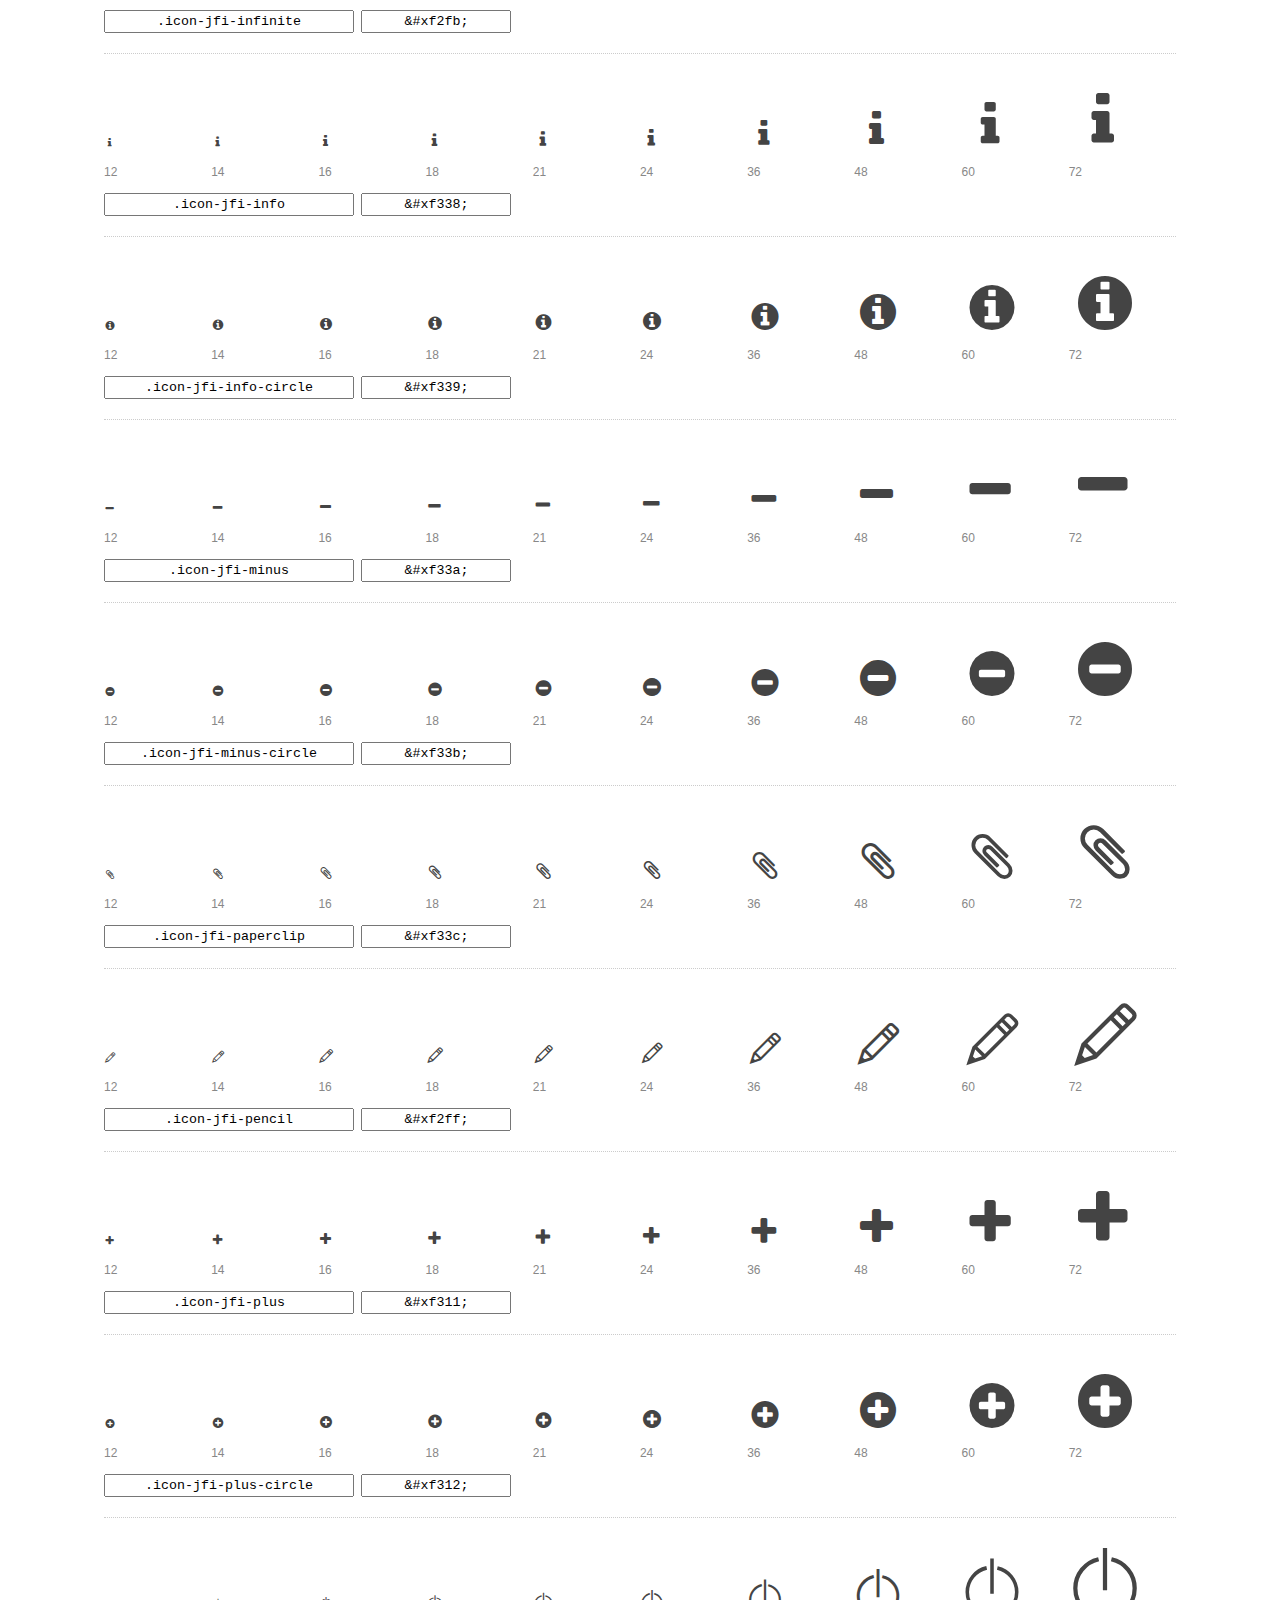
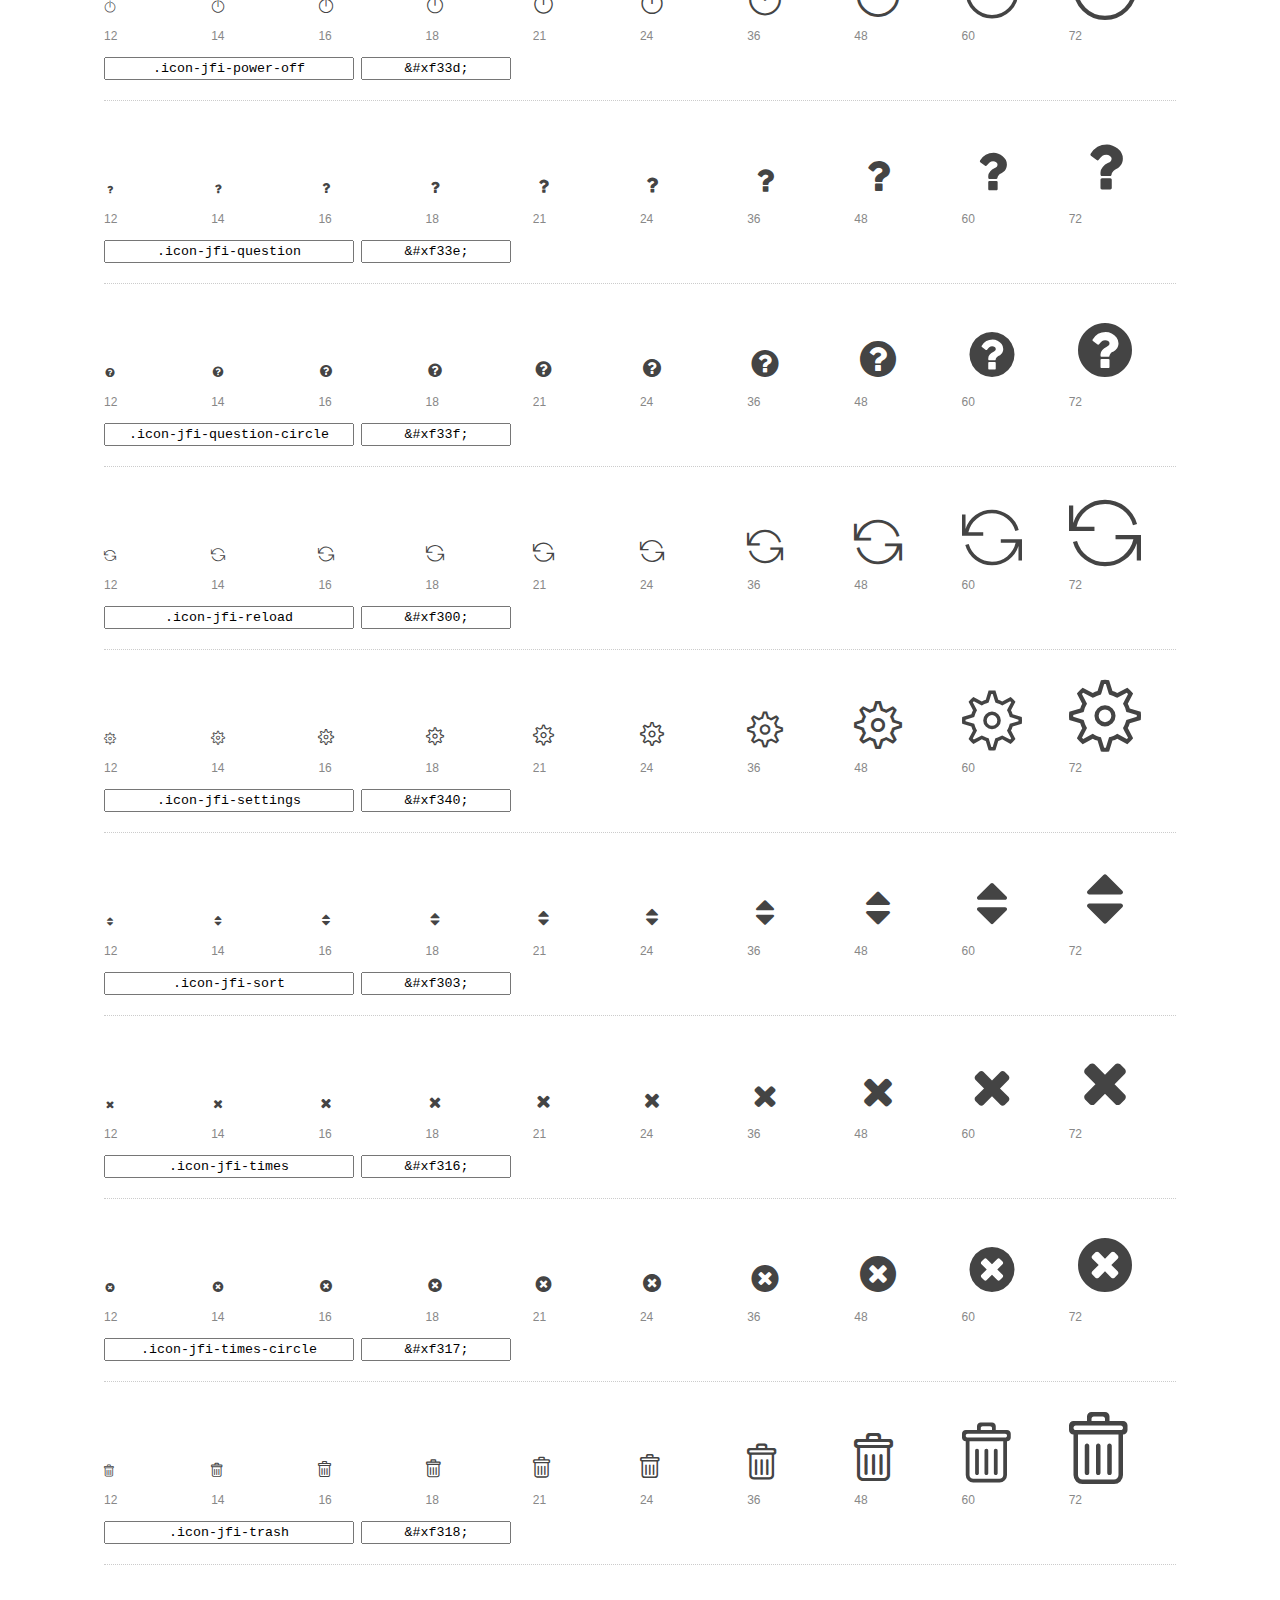
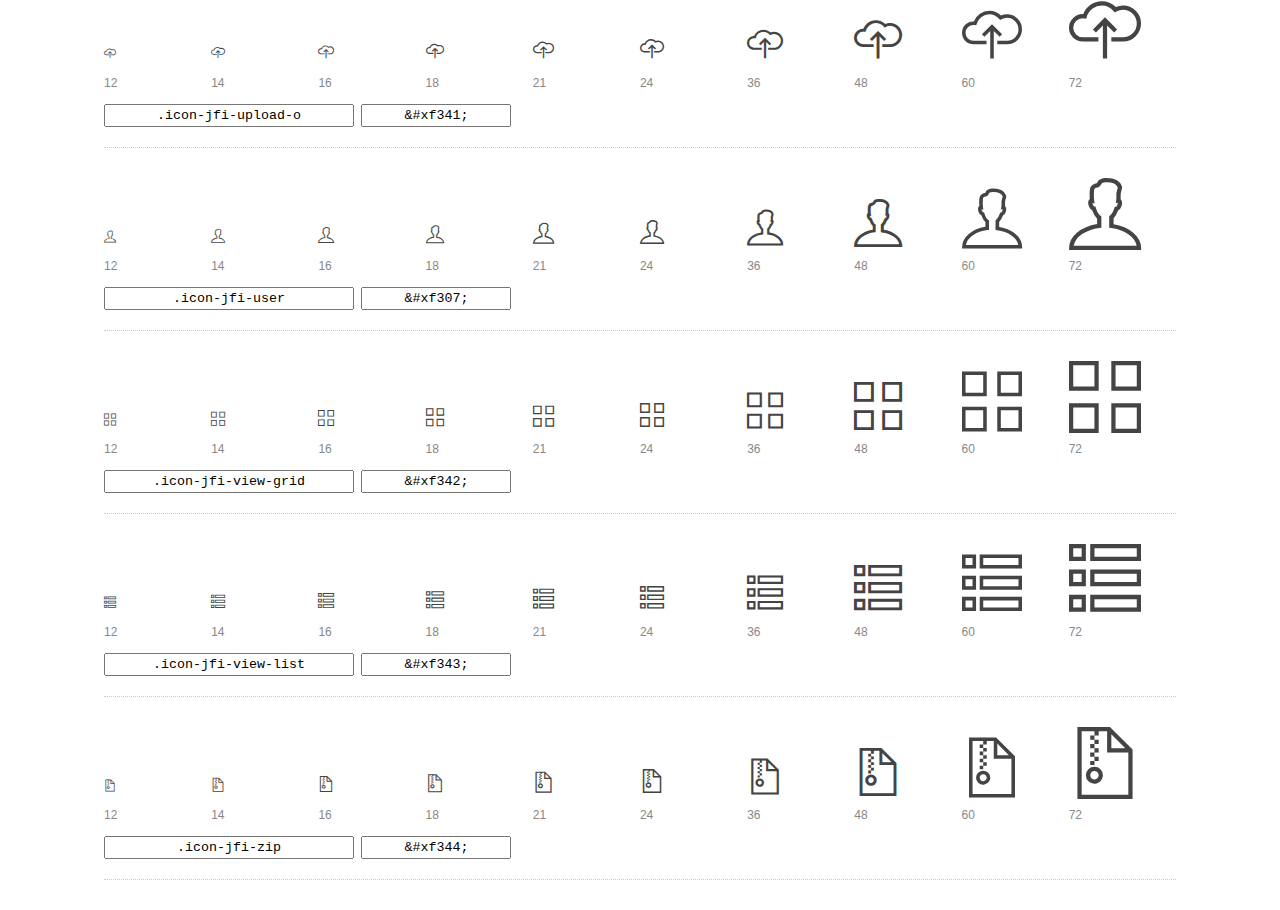
<file: modules/en-file_share/assets/fonts/jquery.filer-icons/jquery-filer-preview.html>
<!DOCTYPE html>
<html>
  <head>
    <title>jquery-filer glyphs preview</title>

    <style>
      /* Page Styles */

      * {
        -moz-box-sizing: border-box;
        -webkit-box-sizing: border-box;
        box-sizing: border-box;
        margin: 0;
        padding: 0;
      }

      body {
        background: #fff;
        color: #444;
        font: 16px/1.5 "Helvetica Neue", Helvetica, Arial, sans-serif;
      }

      a,
      a:visited {
        color: #888;
        text-decoration: underline;
      }
      a:hover,
      a:focus { color: #000; }

      header {
        border-bottom: 2px solid #ddd;
        margin-bottom: 20px;
        overflow: hidden;
        padding: 20px 0;
      }

      header h1 {
        color: #888;
        float: left;
        font-size: 36px;
        font-weight: 300;
      }

      header a {
        float: right;
        font-size: 14px;
      }

      .container {
        margin: 0 auto;
        max-width: 1200px;
        min-width: 960px;
        padding: 0 40px;
        width: 90%;
      }

      .glyph {
        border-bottom: 1px dotted #ccc;
        padding: 10px 0 20px;
        margin-bottom: 20px;
      }

      .preview-glyphs { vertical-align: bottom; }

      .preview-scale {
        color: #888;
        font-size: 12px;
        margin-top: 5px;
      }

      .step {
        display: inline-block;
        line-height: 1;
        position: relative;
        width: 10%;
      }

      .step .letters,
      .step i {
        -webkit-transition: opacity .3s;
        -moz-transition: opacity .3s;
        -ms-transition: opacity .3s;
        -o-transition: opacity .3s;
        transition: opacity .3s;
      }

      .step:hover .letters { opacity: 1; }
      .step:hover i { opacity: .3; }

      .letters {
        opacity: .3;
        position: absolute;
      }

      .characters-off .letters { display: none; }
      .characters-off .step:hover i { opacity: 1; }

      
      .size-12 { font-size: 12px; }
      
      .size-14 { font-size: 14px; }
      
      .size-16 { font-size: 16px; }
      
      .size-18 { font-size: 18px; }
      
      .size-21 { font-size: 21px; }
      
      .size-24 { font-size: 24px; }
      
      .size-36 { font-size: 36px; }
      
      .size-48 { font-size: 48px; }
      
      .size-60 { font-size: 60px; }
      
      .size-72 { font-size: 72px; }
      

      .usage { margin-top: 10px; }

      .usage input {
        font-family: monospace;
        margin-right: 3px;
        padding: 2px 5px;
        text-align: center;
      }

      .usage .point { width: 150px; }

      .usage .class { width: 250px; }

      footer {
        color: #888;
        font-size: 12px;
        padding: 20px 0;
      }

      /* Icon Font: jquery-filer */

      @font-face {
  font-family: "jquery-filer";
  src: url("./jquery-filer.eot");
  src: url("./jquery-filer.eot?#iefix") format("embedded-opentype"),
       url([data-uri]),
       url("./jquery-filer.woff") format("woff"),
       url("./jquery-filer.ttf") format("truetype"),
       url("./jquery-filer.svg#jquery-filer") format("svg");
  font-weight: normal;
  font-style: normal;
}

@media screen and (-webkit-min-device-pixel-ratio:0) {
  @font-face {
    font-family: "jquery-filer";
    src: url("./jquery-filer.svg#jquery-filer") format("svg");
  }
}

      [data-icon]:before { content: attr(data-icon); }

      [data-icon]:before,
      .icon-jfi-ban:before,
.icon-jfi-calendar:before,
.icon-jfi-check:before,
.icon-jfi-check-circle:before,
.icon-jfi-cloud-o:before,
.icon-jfi-cloud-up-o:before,
.icon-jfi-comment:before,
.icon-jfi-comment-o:before,
.icon-jfi-download-o:before,
.icon-jfi-exclamation:before,
.icon-jfi-exclamation-circle:before,
.icon-jfi-exclamation-triangle:before,
.icon-jfi-external-link:before,
.icon-jfi-eye:before,
.icon-jfi-file:before,
.icon-jfi-file-audio:before,
.icon-jfi-file-image:before,
.icon-jfi-file-o:before,
.icon-jfi-file-text:before,
.icon-jfi-file-video:before,
.icon-jfi-files-o:before,
.icon-jfi-folder:before,
.icon-jfi-heart:before,
.icon-jfi-heart-o:before,
.icon-jfi-history:before,
.icon-jfi-infinite:before,
.icon-jfi-info:before,
.icon-jfi-info-circle:before,
.icon-jfi-minus:before,
.icon-jfi-minus-circle:before,
.icon-jfi-paperclip:before,
.icon-jfi-pencil:before,
.icon-jfi-plus:before,
.icon-jfi-plus-circle:before,
.icon-jfi-power-off:before,
.icon-jfi-question:before,
.icon-jfi-question-circle:before,
.icon-jfi-reload:before,
.icon-jfi-settings:before,
.icon-jfi-sort:before,
.icon-jfi-times:before,
.icon-jfi-times-circle:before,
.icon-jfi-trash:before,
.icon-jfi-upload-o:before,
.icon-jfi-user:before,
.icon-jfi-view-grid:before,
.icon-jfi-view-list:before,
.icon-jfi-zip:before {
        display: inline-block;
  font-family: "jquery-filer";
  font-style: normal;
  font-weight: normal;
  font-variant: normal;
  line-height: 1;
  text-decoration: inherit;
  text-rendering: optimizeLegibility;
  text-transform: none;
  -moz-osx-font-smoothing: grayscale;
  -webkit-font-smoothing: antialiased;
  font-smoothing: antialiased;
      }

      .icon-jfi-ban:before { content: "\f328"; }
.icon-jfi-calendar:before { content: "\f30b"; }
.icon-jfi-check:before { content: "\f2f6"; }
.icon-jfi-check-circle:before { content: "\f30c"; }
.icon-jfi-cloud-o:before { content: "\f329"; }
.icon-jfi-cloud-up-o:before { content: "\f32a"; }
.icon-jfi-comment:before { content: "\f32b"; }
.icon-jfi-comment-o:before { content: "\f30d"; }
.icon-jfi-download-o:before { content: "\f32c"; }
.icon-jfi-exclamation:before { content: "\f32d"; }
.icon-jfi-exclamation-circle:before { content: "\f32e"; }
.icon-jfi-exclamation-triangle:before { content: "\f32f"; }
.icon-jfi-external-link:before { content: "\f330"; }
.icon-jfi-eye:before { content: "\f2f7"; }
.icon-jfi-file:before { content: "\f31f"; }
.icon-jfi-file-audio:before { content: "\f331"; }
.icon-jfi-file-image:before { content: "\f332"; }
.icon-jfi-file-o:before { content: "\f31d"; }
.icon-jfi-file-text:before { content: "\f333"; }
.icon-jfi-file-video:before { content: "\f334"; }
.icon-jfi-files-o:before { content: "\f335"; }
.icon-jfi-folder:before { content: "\f31e"; }
.icon-jfi-heart:before { content: "\f2f8"; }
.icon-jfi-heart-o:before { content: "\f336"; }
.icon-jfi-history:before { content: "\f337"; }
.icon-jfi-infinite:before { content: "\f2fb"; }
.icon-jfi-info:before { content: "\f338"; }
.icon-jfi-info-circle:before { content: "\f339"; }
.icon-jfi-minus:before { content: "\f33a"; }
.icon-jfi-minus-circle:before { content: "\f33b"; }
.icon-jfi-paperclip:before { content: "\f33c"; }
.icon-jfi-pencil:before { content: "\f2ff"; }
.icon-jfi-plus:before { content: "\f311"; }
.icon-jfi-plus-circle:before { content: "\f312"; }
.icon-jfi-power-off:before { content: "\f33d"; }
.icon-jfi-question:before { content: "\f33e"; }
.icon-jfi-question-circle:before { content: "\f33f"; }
.icon-jfi-reload:before { content: "\f300"; }
.icon-jfi-settings:before { content: "\f340"; }
.icon-jfi-sort:before { content: "\f303"; }
.icon-jfi-times:before { content: "\f316"; }
.icon-jfi-times-circle:before { content: "\f317"; }
.icon-jfi-trash:before { content: "\f318"; }
.icon-jfi-upload-o:before { content: "\f341"; }
.icon-jfi-user:before { content: "\f307"; }
.icon-jfi-view-grid:before { content: "\f342"; }
.icon-jfi-view-list:before { content: "\f343"; }
.icon-jfi-zip:before { content: "\f344"; }
    </style>

    <!--[if lte IE 8]><script src="http://html5shiv.googlecode.com/svn/trunk/html5.js"></script><![endif]-->

    <script>
      function toggleCharacters() {
        var body = document.getElementsByTagName('body')[0];
        body.className = body.className === 'characters-off' ? '' : 'characters-off';
      }
    </script>
  </head>

  <body class="characters-off">
    <div id="page" class="container">
      <header>
        <h1>jquery-filer contains 48 glyphs:</h1>
        <a onclick="toggleCharacters(); return false;" href="#">Toggle Preview Characters</a>
      </header>

      
      <div class="glyph">
        <div class="preview-glyphs">
          <span class="step size-12"><span class="letters">Pp</span><i id="icon-jfi-ban" class="icon-jfi-ban"></i></span><span class="step size-14"><span class="letters">Pp</span><i id="icon-jfi-ban" class="icon-jfi-ban"></i></span><span class="step size-16"><span class="letters">Pp</span><i id="icon-jfi-ban" class="icon-jfi-ban"></i></span><span class="step size-18"><span class="letters">Pp</span><i id="icon-jfi-ban" class="icon-jfi-ban"></i></span><span class="step size-21"><span class="letters">Pp</span><i id="icon-jfi-ban" class="icon-jfi-ban"></i></span><span class="step size-24"><span class="letters">Pp</span><i id="icon-jfi-ban" class="icon-jfi-ban"></i></span><span class="step size-36"><span class="letters">Pp</span><i id="icon-jfi-ban" class="icon-jfi-ban"></i></span><span class="step size-48"><span class="letters">Pp</span><i id="icon-jfi-ban" class="icon-jfi-ban"></i></span><span class="step size-60"><span class="letters">Pp</span><i id="icon-jfi-ban" class="icon-jfi-ban"></i></span><span class="step size-72"><span class="letters">Pp</span><i id="icon-jfi-ban" class="icon-jfi-ban"></i></span>
        </div>
        <div class="preview-scale">
          <span class="step">12</span><span class="step">14</span><span class="step">16</span><span class="step">18</span><span class="step">21</span><span class="step">24</span><span class="step">36</span><span class="step">48</span><span class="step">60</span><span class="step">72</span>
        </div>
        <div class="usage">
          <input class="class" type="text" readonly="readonly" onClick="this.select();" value=".icon-jfi-ban" />
          <input class="point" type="text" readonly="readonly" onClick="this.select();" value="&amp;#xf328;" />
        </div>
      </div>
      
      <div class="glyph">
        <div class="preview-glyphs">
          <span class="step size-12"><span class="letters">Pp</span><i id="icon-jfi-calendar" class="icon-jfi-calendar"></i></span><span class="step size-14"><span class="letters">Pp</span><i id="icon-jfi-calendar" class="icon-jfi-calendar"></i></span><span class="step size-16"><span class="letters">Pp</span><i id="icon-jfi-calendar" class="icon-jfi-calendar"></i></span><span class="step size-18"><span class="letters">Pp</span><i id="icon-jfi-calendar" class="icon-jfi-calendar"></i></span><span class="step size-21"><span class="letters">Pp</span><i id="icon-jfi-calendar" class="icon-jfi-calendar"></i></span><span class="step size-24"><span class="letters">Pp</span><i id="icon-jfi-calendar" class="icon-jfi-calendar"></i></span><span class="step size-36"><span class="letters">Pp</span><i id="icon-jfi-calendar" class="icon-jfi-calendar"></i></span><span class="step size-48"><span class="letters">Pp</span><i id="icon-jfi-calendar" class="icon-jfi-calendar"></i></span><span class="step size-60"><span class="letters">Pp</span><i id="icon-jfi-calendar" class="icon-jfi-calendar"></i></span><span class="step size-72"><span class="letters">Pp</span><i id="icon-jfi-calendar" class="icon-jfi-calendar"></i></span>
        </div>
        <div class="preview-scale">
          <span class="step">12</span><span class="step">14</span><span class="step">16</span><span class="step">18</span><span class="step">21</span><span class="step">24</span><span class="step">36</span><span class="step">48</span><span class="step">60</span><span class="step">72</span>
        </div>
        <div class="usage">
          <input class="class" type="text" readonly="readonly" onClick="this.select();" value=".icon-jfi-calendar" />
          <input class="point" type="text" readonly="readonly" onClick="this.select();" value="&amp;#xf30b;" />
        </div>
      </div>
      
      <div class="glyph">
        <div class="preview-glyphs">
          <span class="step size-12"><span class="letters">Pp</span><i id="icon-jfi-check" class="icon-jfi-check"></i></span><span class="step size-14"><span class="letters">Pp</span><i id="icon-jfi-check" class="icon-jfi-check"></i></span><span class="step size-16"><span class="letters">Pp</span><i id="icon-jfi-check" class="icon-jfi-check"></i></span><span class="step size-18"><span class="letters">Pp</span><i id="icon-jfi-check" class="icon-jfi-check"></i></span><span class="step size-21"><span class="letters">Pp</span><i id="icon-jfi-check" class="icon-jfi-check"></i></span><span class="step size-24"><span class="letters">Pp</span><i id="icon-jfi-check" class="icon-jfi-check"></i></span><span class="step size-36"><span class="letters">Pp</span><i id="icon-jfi-check" class="icon-jfi-check"></i></span><span class="step size-48"><span class="letters">Pp</span><i id="icon-jfi-check" class="icon-jfi-check"></i></span><span class="step size-60"><span class="letters">Pp</span><i id="icon-jfi-check" class="icon-jfi-check"></i></span><span class="step size-72"><span class="letters">Pp</span><i id="icon-jfi-check" class="icon-jfi-check"></i></span>
        </div>
        <div class="preview-scale">
          <span class="step">12</span><span class="step">14</span><span class="step">16</span><span class="step">18</span><span class="step">21</span><span class="step">24</span><span class="step">36</span><span class="step">48</span><span class="step">60</span><span class="step">72</span>
        </div>
        <div class="usage">
          <input class="class" type="text" readonly="readonly" onClick="this.select();" value=".icon-jfi-check" />
          <input class="point" type="text" readonly="readonly" onClick="this.select();" value="&amp;#xf2f6;" />
        </div>
      </div>
      
      <div class="glyph">
        <div class="preview-glyphs">
          <span class="step size-12"><span class="letters">Pp</span><i id="icon-jfi-check-circle" class="icon-jfi-check-circle"></i></span><span class="step size-14"><span class="letters">Pp</span><i id="icon-jfi-check-circle" class="icon-jfi-check-circle"></i></span><span class="step size-16"><span class="letters">Pp</span><i id="icon-jfi-check-circle" class="icon-jfi-check-circle"></i></span><span class="step size-18"><span class="letters">Pp</span><i id="icon-jfi-check-circle" class="icon-jfi-check-circle"></i></span><span class="step size-21"><span class="letters">Pp</span><i id="icon-jfi-check-circle" class="icon-jfi-check-circle"></i></span><span class="step size-24"><span class="letters">Pp</span><i id="icon-jfi-check-circle" class="icon-jfi-check-circle"></i></span><span class="step size-36"><span class="letters">Pp</span><i id="icon-jfi-check-circle" class="icon-jfi-check-circle"></i></span><span class="step size-48"><span class="letters">Pp</span><i id="icon-jfi-check-circle" class="icon-jfi-check-circle"></i></span><span class="step size-60"><span class="letters">Pp</span><i id="icon-jfi-check-circle" class="icon-jfi-check-circle"></i></span><span class="step size-72"><span class="letters">Pp</span><i id="icon-jfi-check-circle" class="icon-jfi-check-circle"></i></span>
        </div>
        <div class="preview-scale">
          <span class="step">12</span><span class="step">14</span><span class="step">16</span><span class="step">18</span><span class="step">21</span><span class="step">24</span><span class="step">36</span><span class="step">48</span><span class="step">60</span><span class="step">72</span>
        </div>
        <div class="usage">
          <input class="class" type="text" readonly="readonly" onClick="this.select();" value=".icon-jfi-check-circle" />
          <input class="point" type="text" readonly="readonly" onClick="this.select();" value="&amp;#xf30c;" />
        </div>
      </div>
      
      <div class="glyph">
        <div class="preview-glyphs">
          <span class="step size-12"><span class="letters">Pp</span><i id="icon-jfi-cloud-o" class="icon-jfi-cloud-o"></i></span><span class="step size-14"><span class="letters">Pp</span><i id="icon-jfi-cloud-o" class="icon-jfi-cloud-o"></i></span><span class="step size-16"><span class="letters">Pp</span><i id="icon-jfi-cloud-o" class="icon-jfi-cloud-o"></i></span><span class="step size-18"><span class="letters">Pp</span><i id="icon-jfi-cloud-o" class="icon-jfi-cloud-o"></i></span><span class="step size-21"><span class="letters">Pp</span><i id="icon-jfi-cloud-o" class="icon-jfi-cloud-o"></i></span><span class="step size-24"><span class="letters">Pp</span><i id="icon-jfi-cloud-o" class="icon-jfi-cloud-o"></i></span><span class="step size-36"><span class="letters">Pp</span><i id="icon-jfi-cloud-o" class="icon-jfi-cloud-o"></i></span><span class="step size-48"><span class="letters">Pp</span><i id="icon-jfi-cloud-o" class="icon-jfi-cloud-o"></i></span><span class="step size-60"><span class="letters">Pp</span><i id="icon-jfi-cloud-o" class="icon-jfi-cloud-o"></i></span><span class="step size-72"><span class="letters">Pp</span><i id="icon-jfi-cloud-o" class="icon-jfi-cloud-o"></i></span>
        </div>
        <div class="preview-scale">
          <span class="step">12</span><span class="step">14</span><span class="step">16</span><span class="step">18</span><span class="step">21</span><span class="step">24</span><span class="step">36</span><span class="step">48</span><span class="step">60</span><span class="step">72</span>
        </div>
        <div class="usage">
          <input class="class" type="text" readonly="readonly" onClick="this.select();" value=".icon-jfi-cloud-o" />
          <input class="point" type="text" readonly="readonly" onClick="this.select();" value="&amp;#xf329;" />
        </div>
      </div>
      
      <div class="glyph">
        <div class="preview-glyphs">
          <span class="step size-12"><span class="letters">Pp</span><i id="icon-jfi-cloud-up-o" class="icon-jfi-cloud-up-o"></i></span><span class="step size-14"><span class="letters">Pp</span><i id="icon-jfi-cloud-up-o" class="icon-jfi-cloud-up-o"></i></span><span class="step size-16"><span class="letters">Pp</span><i id="icon-jfi-cloud-up-o" class="icon-jfi-cloud-up-o"></i></span><span class="step size-18"><span class="letters">Pp</span><i id="icon-jfi-cloud-up-o" class="icon-jfi-cloud-up-o"></i></span><span class="step size-21"><span class="letters">Pp</span><i id="icon-jfi-cloud-up-o" class="icon-jfi-cloud-up-o"></i></span><span class="step size-24"><span class="letters">Pp</span><i id="icon-jfi-cloud-up-o" class="icon-jfi-cloud-up-o"></i></span><span class="step size-36"><span class="letters">Pp</span><i id="icon-jfi-cloud-up-o" class="icon-jfi-cloud-up-o"></i></span><span class="step size-48"><span class="letters">Pp</span><i id="icon-jfi-cloud-up-o" class="icon-jfi-cloud-up-o"></i></span><span class="step size-60"><span class="letters">Pp</span><i id="icon-jfi-cloud-up-o" class="icon-jfi-cloud-up-o"></i></span><span class="step size-72"><span class="letters">Pp</span><i id="icon-jfi-cloud-up-o" class="icon-jfi-cloud-up-o"></i></span>
        </div>
        <div class="preview-scale">
          <span class="step">12</span><span class="step">14</span><span class="step">16</span><span class="step">18</span><span class="step">21</span><span class="step">24</span><span class="step">36</span><span class="step">48</span><span class="step">60</span><span class="step">72</span>
        </div>
        <div class="usage">
          <input class="class" type="text" readonly="readonly" onClick="this.select();" value=".icon-jfi-cloud-up-o" />
          <input class="point" type="text" readonly="readonly" onClick="this.select();" value="&amp;#xf32a;" />
        </div>
      </div>
      
      <div class="glyph">
        <div class="preview-glyphs">
          <span class="step size-12"><span class="letters">Pp</span><i id="icon-jfi-comment" class="icon-jfi-comment"></i></span><span class="step size-14"><span class="letters">Pp</span><i id="icon-jfi-comment" class="icon-jfi-comment"></i></span><span class="step size-16"><span class="letters">Pp</span><i id="icon-jfi-comment" class="icon-jfi-comment"></i></span><span class="step size-18"><span class="letters">Pp</span><i id="icon-jfi-comment" class="icon-jfi-comment"></i></span><span class="step size-21"><span class="letters">Pp</span><i id="icon-jfi-comment" class="icon-jfi-comment"></i></span><span class="step size-24"><span class="letters">Pp</span><i id="icon-jfi-comment" class="icon-jfi-comment"></i></span><span class="step size-36"><span class="letters">Pp</span><i id="icon-jfi-comment" class="icon-jfi-comment"></i></span><span class="step size-48"><span class="letters">Pp</span><i id="icon-jfi-comment" class="icon-jfi-comment"></i></span><span class="step size-60"><span class="letters">Pp</span><i id="icon-jfi-comment" class="icon-jfi-comment"></i></span><span class="step size-72"><span class="letters">Pp</span><i id="icon-jfi-comment" class="icon-jfi-comment"></i></span>
        </div>
        <div class="preview-scale">
          <span class="step">12</span><span class="step">14</span><span class="step">16</span><span class="step">18</span><span class="step">21</span><span class="step">24</span><span class="step">36</span><span class="step">48</span><span class="step">60</span><span class="step">72</span>
        </div>
        <div class="usage">
          <input class="class" type="text" readonly="readonly" onClick="this.select();" value=".icon-jfi-comment" />
          <input class="point" type="text" readonly="readonly" onClick="this.select();" value="&amp;#xf32b;" />
        </div>
      </div>
      
      <div class="glyph">
        <div class="preview-glyphs">
          <span class="step size-12"><span class="letters">Pp</span><i id="icon-jfi-comment-o" class="icon-jfi-comment-o"></i></span><span class="step size-14"><span class="letters">Pp</span><i id="icon-jfi-comment-o" class="icon-jfi-comment-o"></i></span><span class="step size-16"><span class="letters">Pp</span><i id="icon-jfi-comment-o" class="icon-jfi-comment-o"></i></span><span class="step size-18"><span class="letters">Pp</span><i id="icon-jfi-comment-o" class="icon-jfi-comment-o"></i></span><span class="step size-21"><span class="letters">Pp</span><i id="icon-jfi-comment-o" class="icon-jfi-comment-o"></i></span><span class="step size-24"><span class="letters">Pp</span><i id="icon-jfi-comment-o" class="icon-jfi-comment-o"></i></span><span class="step size-36"><span class="letters">Pp</span><i id="icon-jfi-comment-o" class="icon-jfi-comment-o"></i></span><span class="step size-48"><span class="letters">Pp</span><i id="icon-jfi-comment-o" class="icon-jfi-comment-o"></i></span><span class="step size-60"><span class="letters">Pp</span><i id="icon-jfi-comment-o" class="icon-jfi-comment-o"></i></span><span class="step size-72"><span class="letters">Pp</span><i id="icon-jfi-comment-o" class="icon-jfi-comment-o"></i></span>
        </div>
        <div class="preview-scale">
          <span class="step">12</span><span class="step">14</span><span class="step">16</span><span class="step">18</span><span class="step">21</span><span class="step">24</span><span class="step">36</span><span class="step">48</span><span class="step">60</span><span class="step">72</span>
        </div>
        <div class="usage">
          <input class="class" type="text" readonly="readonly" onClick="this.select();" value=".icon-jfi-comment-o" />
          <input class="point" type="text" readonly="readonly" onClick="this.select();" value="&amp;#xf30d;" />
        </div>
      </div>
      
      <div class="glyph">
        <div class="preview-glyphs">
          <span class="step size-12"><span class="letters">Pp</span><i id="icon-jfi-download-o" class="icon-jfi-download-o"></i></span><span class="step size-14"><span class="letters">Pp</span><i id="icon-jfi-download-o" class="icon-jfi-download-o"></i></span><span class="step size-16"><span class="letters">Pp</span><i id="icon-jfi-download-o" class="icon-jfi-download-o"></i></span><span class="step size-18"><span class="letters">Pp</span><i id="icon-jfi-download-o" class="icon-jfi-download-o"></i></span><span class="step size-21"><span class="letters">Pp</span><i id="icon-jfi-download-o" class="icon-jfi-download-o"></i></span><span class="step size-24"><span class="letters">Pp</span><i id="icon-jfi-download-o" class="icon-jfi-download-o"></i></span><span class="step size-36"><span class="letters">Pp</span><i id="icon-jfi-download-o" class="icon-jfi-download-o"></i></span><span class="step size-48"><span class="letters">Pp</span><i id="icon-jfi-download-o" class="icon-jfi-download-o"></i></span><span class="step size-60"><span class="letters">Pp</span><i id="icon-jfi-download-o" class="icon-jfi-download-o"></i></span><span class="step size-72"><span class="letters">Pp</span><i id="icon-jfi-download-o" class="icon-jfi-download-o"></i></span>
        </div>
        <div class="preview-scale">
          <span class="step">12</span><span class="step">14</span><span class="step">16</span><span class="step">18</span><span class="step">21</span><span class="step">24</span><span class="step">36</span><span class="step">48</span><span class="step">60</span><span class="step">72</span>
        </div>
        <div class="usage">
          <input class="class" type="text" readonly="readonly" onClick="this.select();" value=".icon-jfi-download-o" />
          <input class="point" type="text" readonly="readonly" onClick="this.select();" value="&amp;#xf32c;" />
        </div>
      </div>
      
      <div class="glyph">
        <div class="preview-glyphs">
          <span class="step size-12"><span class="letters">Pp</span><i id="icon-jfi-exclamation" class="icon-jfi-exclamation"></i></span><span class="step size-14"><span class="letters">Pp</span><i id="icon-jfi-exclamation" class="icon-jfi-exclamation"></i></span><span class="step size-16"><span class="letters">Pp</span><i id="icon-jfi-exclamation" class="icon-jfi-exclamation"></i></span><span class="step size-18"><span class="letters">Pp</span><i id="icon-jfi-exclamation" class="icon-jfi-exclamation"></i></span><span class="step size-21"><span class="letters">Pp</span><i id="icon-jfi-exclamation" class="icon-jfi-exclamation"></i></span><span class="step size-24"><span class="letters">Pp</span><i id="icon-jfi-exclamation" class="icon-jfi-exclamation"></i></span><span class="step size-36"><span class="letters">Pp</span><i id="icon-jfi-exclamation" class="icon-jfi-exclamation"></i></span><span class="step size-48"><span class="letters">Pp</span><i id="icon-jfi-exclamation" class="icon-jfi-exclamation"></i></span><span class="step size-60"><span class="letters">Pp</span><i id="icon-jfi-exclamation" class="icon-jfi-exclamation"></i></span><span class="step size-72"><span class="letters">Pp</span><i id="icon-jfi-exclamation" class="icon-jfi-exclamation"></i></span>
        </div>
        <div class="preview-scale">
          <span class="step">12</span><span class="step">14</span><span class="step">16</span><span class="step">18</span><span class="step">21</span><span class="step">24</span><span class="step">36</span><span class="step">48</span><span class="step">60</span><span class="step">72</span>
        </div>
        <div class="usage">
          <input class="class" type="text" readonly="readonly" onClick="this.select();" value=".icon-jfi-exclamation" />
          <input class="point" type="text" readonly="readonly" onClick="this.select();" value="&amp;#xf32d;" />
        </div>
      </div>
      
      <div class="glyph">
        <div class="preview-glyphs">
          <span class="step size-12"><span class="letters">Pp</span><i id="icon-jfi-exclamation-circle" class="icon-jfi-exclamation-circle"></i></span><span class="step size-14"><span class="letters">Pp</span><i id="icon-jfi-exclamation-circle" class="icon-jfi-exclamation-circle"></i></span><span class="step size-16"><span class="letters">Pp</span><i id="icon-jfi-exclamation-circle" class="icon-jfi-exclamation-circle"></i></span><span class="step size-18"><span class="letters">Pp</span><i id="icon-jfi-exclamation-circle" class="icon-jfi-exclamation-circle"></i></span><span class="step size-21"><span class="letters">Pp</span><i id="icon-jfi-exclamation-circle" class="icon-jfi-exclamation-circle"></i></span><span class="step size-24"><span class="letters">Pp</span><i id="icon-jfi-exclamation-circle" class="icon-jfi-exclamation-circle"></i></span><span class="step size-36"><span class="letters">Pp</span><i id="icon-jfi-exclamation-circle" class="icon-jfi-exclamation-circle"></i></span><span class="step size-48"><span class="letters">Pp</span><i id="icon-jfi-exclamation-circle" class="icon-jfi-exclamation-circle"></i></span><span class="step size-60"><span class="letters">Pp</span><i id="icon-jfi-exclamation-circle" class="icon-jfi-exclamation-circle"></i></span><span class="step size-72"><span class="letters">Pp</span><i id="icon-jfi-exclamation-circle" class="icon-jfi-exclamation-circle"></i></span>
        </div>
        <div class="preview-scale">
          <span class="step">12</span><span class="step">14</span><span class="step">16</span><span class="step">18</span><span class="step">21</span><span class="step">24</span><span class="step">36</span><span class="step">48</span><span class="step">60</span><span class="step">72</span>
        </div>
        <div class="usage">
          <input class="class" type="text" readonly="readonly" onClick="this.select();" value=".icon-jfi-exclamation-circle" />
          <input class="point" type="text" readonly="readonly" onClick="this.select();" value="&amp;#xf32e;" />
        </div>
      </div>
      
      <div class="glyph">
        <div class="preview-glyphs">
          <span class="step size-12"><span class="letters">Pp</span><i id="icon-jfi-exclamation-triangle" class="icon-jfi-exclamation-triangle"></i></span><span class="step size-14"><span class="letters">Pp</span><i id="icon-jfi-exclamation-triangle" class="icon-jfi-exclamation-triangle"></i></span><span class="step size-16"><span class="letters">Pp</span><i id="icon-jfi-exclamation-triangle" class="icon-jfi-exclamation-triangle"></i></span><span class="step size-18"><span class="letters">Pp</span><i id="icon-jfi-exclamation-triangle" class="icon-jfi-exclamation-triangle"></i></span><span class="step size-21"><span class="letters">Pp</span><i id="icon-jfi-exclamation-triangle" class="icon-jfi-exclamation-triangle"></i></span><span class="step size-24"><span class="letters">Pp</span><i id="icon-jfi-exclamation-triangle" class="icon-jfi-exclamation-triangle"></i></span><span class="step size-36"><span class="letters">Pp</span><i id="icon-jfi-exclamation-triangle" class="icon-jfi-exclamation-triangle"></i></span><span class="step size-48"><span class="letters">Pp</span><i id="icon-jfi-exclamation-triangle" class="icon-jfi-exclamation-triangle"></i></span><span class="step size-60"><span class="letters">Pp</span><i id="icon-jfi-exclamation-triangle" class="icon-jfi-exclamation-triangle"></i></span><span class="step size-72"><span class="letters">Pp</span><i id="icon-jfi-exclamation-triangle" class="icon-jfi-exclamation-triangle"></i></span>
        </div>
        <div class="preview-scale">
          <span class="step">12</span><span class="step">14</span><span class="step">16</span><span class="step">18</span><span class="step">21</span><span class="step">24</span><span class="step">36</span><span class="step">48</span><span class="step">60</span><span class="step">72</span>
        </div>
        <div class="usage">
          <input class="class" type="text" readonly="readonly" onClick="this.select();" value=".icon-jfi-exclamation-triangle" />
          <input class="point" type="text" readonly="readonly" onClick="this.select();" value="&amp;#xf32f;" />
        </div>
      </div>
      
      <div class="glyph">
        <div class="preview-glyphs">
          <span class="step size-12"><span class="letters">Pp</span><i id="icon-jfi-external-link" class="icon-jfi-external-link"></i></span><span class="step size-14"><span class="letters">Pp</span><i id="icon-jfi-external-link" class="icon-jfi-external-link"></i></span><span class="step size-16"><span class="letters">Pp</span><i id="icon-jfi-external-link" class="icon-jfi-external-link"></i></span><span class="step size-18"><span class="letters">Pp</span><i id="icon-jfi-external-link" class="icon-jfi-external-link"></i></span><span class="step size-21"><span class="letters">Pp</span><i id="icon-jfi-external-link" class="icon-jfi-external-link"></i></span><span class="step size-24"><span class="letters">Pp</span><i id="icon-jfi-external-link" class="icon-jfi-external-link"></i></span><span class="step size-36"><span class="letters">Pp</span><i id="icon-jfi-external-link" class="icon-jfi-external-link"></i></span><span class="step size-48"><span class="letters">Pp</span><i id="icon-jfi-external-link" class="icon-jfi-external-link"></i></span><span class="step size-60"><span class="letters">Pp</span><i id="icon-jfi-external-link" class="icon-jfi-external-link"></i></span><span class="step size-72"><span class="letters">Pp</span><i id="icon-jfi-external-link" class="icon-jfi-external-link"></i></span>
        </div>
        <div class="preview-scale">
          <span class="step">12</span><span class="step">14</span><span class="step">16</span><span class="step">18</span><span class="step">21</span><span class="step">24</span><span class="step">36</span><span class="step">48</span><span class="step">60</span><span class="step">72</span>
        </div>
        <div class="usage">
          <input class="class" type="text" readonly="readonly" onClick="this.select();" value=".icon-jfi-external-link" />
          <input class="point" type="text" readonly="readonly" onClick="this.select();" value="&amp;#xf330;" />
        </div>
      </div>
      
      <div class="glyph">
        <div class="preview-glyphs">
          <span class="step size-12"><span class="letters">Pp</span><i id="icon-jfi-eye" class="icon-jfi-eye"></i></span><span class="step size-14"><span class="letters">Pp</span><i id="icon-jfi-eye" class="icon-jfi-eye"></i></span><span class="step size-16"><span class="letters">Pp</span><i id="icon-jfi-eye" class="icon-jfi-eye"></i></span><span class="step size-18"><span class="letters">Pp</span><i id="icon-jfi-eye" class="icon-jfi-eye"></i></span><span class="step size-21"><span class="letters">Pp</span><i id="icon-jfi-eye" class="icon-jfi-eye"></i></span><span class="step size-24"><span class="letters">Pp</span><i id="icon-jfi-eye" class="icon-jfi-eye"></i></span><span class="step size-36"><span class="letters">Pp</span><i id="icon-jfi-eye" class="icon-jfi-eye"></i></span><span class="step size-48"><span class="letters">Pp</span><i id="icon-jfi-eye" class="icon-jfi-eye"></i></span><span class="step size-60"><span class="letters">Pp</span><i id="icon-jfi-eye" class="icon-jfi-eye"></i></span><span class="step size-72"><span class="letters">Pp</span><i id="icon-jfi-eye" class="icon-jfi-eye"></i></span>
        </div>
        <div class="preview-scale">
          <span class="step">12</span><span class="step">14</span><span class="step">16</span><span class="step">18</span><span class="step">21</span><span class="step">24</span><span class="step">36</span><span class="step">48</span><span class="step">60</span><span class="step">72</span>
        </div>
        <div class="usage">
          <input class="class" type="text" readonly="readonly" onClick="this.select();" value=".icon-jfi-eye" />
          <input class="point" type="text" readonly="readonly" onClick="this.select();" value="&amp;#xf2f7;" />
        </div>
      </div>
      
      <div class="glyph">
        <div class="preview-glyphs">
          <span class="step size-12"><span class="letters">Pp</span><i id="icon-jfi-file" class="icon-jfi-file"></i></span><span class="step size-14"><span class="letters">Pp</span><i id="icon-jfi-file" class="icon-jfi-file"></i></span><span class="step size-16"><span class="letters">Pp</span><i id="icon-jfi-file" class="icon-jfi-file"></i></span><span class="step size-18"><span class="letters">Pp</span><i id="icon-jfi-file" class="icon-jfi-file"></i></span><span class="step size-21"><span class="letters">Pp</span><i id="icon-jfi-file" class="icon-jfi-file"></i></span><span class="step size-24"><span class="letters">Pp</span><i id="icon-jfi-file" class="icon-jfi-file"></i></span><span class="step size-36"><span class="letters">Pp</span><i id="icon-jfi-file" class="icon-jfi-file"></i></span><span class="step size-48"><span class="letters">Pp</span><i id="icon-jfi-file" class="icon-jfi-file"></i></span><span class="step size-60"><span class="letters">Pp</span><i id="icon-jfi-file" class="icon-jfi-file"></i></span><span class="step size-72"><span class="letters">Pp</span><i id="icon-jfi-file" class="icon-jfi-file"></i></span>
        </div>
        <div class="preview-scale">
          <span class="step">12</span><span class="step">14</span><span class="step">16</span><span class="step">18</span><span class="step">21</span><span class="step">24</span><span class="step">36</span><span class="step">48</span><span class="step">60</span><span class="step">72</span>
        </div>
        <div class="usage">
          <input class="class" type="text" readonly="readonly" onClick="this.select();" value=".icon-jfi-file" />
          <input class="point" type="text" readonly="readonly" onClick="this.select();" value="&amp;#xf31f;" />
        </div>
      </div>
      
      <div class="glyph">
        <div class="preview-glyphs">
          <span class="step size-12"><span class="letters">Pp</span><i id="icon-jfi-file-audio" class="icon-jfi-file-audio"></i></span><span class="step size-14"><span class="letters">Pp</span><i id="icon-jfi-file-audio" class="icon-jfi-file-audio"></i></span><span class="step size-16"><span class="letters">Pp</span><i id="icon-jfi-file-audio" class="icon-jfi-file-audio"></i></span><span class="step size-18"><span class="letters">Pp</span><i id="icon-jfi-file-audio" class="icon-jfi-file-audio"></i></span><span class="step size-21"><span class="letters">Pp</span><i id="icon-jfi-file-audio" class="icon-jfi-file-audio"></i></span><span class="step size-24"><span class="letters">Pp</span><i id="icon-jfi-file-audio" class="icon-jfi-file-audio"></i></span><span class="step size-36"><span class="letters">Pp</span><i id="icon-jfi-file-audio" class="icon-jfi-file-audio"></i></span><span class="step size-48"><span class="letters">Pp</span><i id="icon-jfi-file-audio" class="icon-jfi-file-audio"></i></span><span class="step size-60"><span class="letters">Pp</span><i id="icon-jfi-file-audio" class="icon-jfi-file-audio"></i></span><span class="step size-72"><span class="letters">Pp</span><i id="icon-jfi-file-audio" class="icon-jfi-file-audio"></i></span>
        </div>
        <div class="preview-scale">
          <span class="step">12</span><span class="step">14</span><span class="step">16</span><span class="step">18</span><span class="step">21</span><span class="step">24</span><span class="step">36</span><span class="step">48</span><span class="step">60</span><span class="step">72</span>
        </div>
        <div class="usage">
          <input class="class" type="text" readonly="readonly" onClick="this.select();" value=".icon-jfi-file-audio" />
          <input class="point" type="text" readonly="readonly" onClick="this.select();" value="&amp;#xf331;" />
        </div>
      </div>
      
      <div class="glyph">
        <div class="preview-glyphs">
          <span class="step size-12"><span class="letters">Pp</span><i id="icon-jfi-file-image" class="icon-jfi-file-image"></i></span><span class="step size-14"><span class="letters">Pp</span><i id="icon-jfi-file-image" class="icon-jfi-file-image"></i></span><span class="step size-16"><span class="letters">Pp</span><i id="icon-jfi-file-image" class="icon-jfi-file-image"></i></span><span class="step size-18"><span class="letters">Pp</span><i id="icon-jfi-file-image" class="icon-jfi-file-image"></i></span><span class="step size-21"><span class="letters">Pp</span><i id="icon-jfi-file-image" class="icon-jfi-file-image"></i></span><span class="step size-24"><span class="letters">Pp</span><i id="icon-jfi-file-image" class="icon-jfi-file-image"></i></span><span class="step size-36"><span class="letters">Pp</span><i id="icon-jfi-file-image" class="icon-jfi-file-image"></i></span><span class="step size-48"><span class="letters">Pp</span><i id="icon-jfi-file-image" class="icon-jfi-file-image"></i></span><span class="step size-60"><span class="letters">Pp</span><i id="icon-jfi-file-image" class="icon-jfi-file-image"></i></span><span class="step size-72"><span class="letters">Pp</span><i id="icon-jfi-file-image" class="icon-jfi-file-image"></i></span>
        </div>
        <div class="preview-scale">
          <span class="step">12</span><span class="step">14</span><span class="step">16</span><span class="step">18</span><span class="step">21</span><span class="step">24</span><span class="step">36</span><span class="step">48</span><span class="step">60</span><span class="step">72</span>
        </div>
        <div class="usage">
          <input class="class" type="text" readonly="readonly" onClick="this.select();" value=".icon-jfi-file-image" />
          <input class="point" type="text" readonly="readonly" onClick="this.select();" value="&amp;#xf332;" />
        </div>
      </div>
      
      <div class="glyph">
        <div class="preview-glyphs">
          <span class="step size-12"><span class="letters">Pp</span><i id="icon-jfi-file-o" class="icon-jfi-file-o"></i></span><span class="step size-14"><span class="letters">Pp</span><i id="icon-jfi-file-o" class="icon-jfi-file-o"></i></span><span class="step size-16"><span class="letters">Pp</span><i id="icon-jfi-file-o" class="icon-jfi-file-o"></i></span><span class="step size-18"><span class="letters">Pp</span><i id="icon-jfi-file-o" class="icon-jfi-file-o"></i></span><span class="step size-21"><span class="letters">Pp</span><i id="icon-jfi-file-o" class="icon-jfi-file-o"></i></span><span class="step size-24"><span class="letters">Pp</span><i id="icon-jfi-file-o" class="icon-jfi-file-o"></i></span><span class="step size-36"><span class="letters">Pp</span><i id="icon-jfi-file-o" class="icon-jfi-file-o"></i></span><span class="step size-48"><span class="letters">Pp</span><i id="icon-jfi-file-o" class="icon-jfi-file-o"></i></span><span class="step size-60"><span class="letters">Pp</span><i id="icon-jfi-file-o" class="icon-jfi-file-o"></i></span><span class="step size-72"><span class="letters">Pp</span><i id="icon-jfi-file-o" class="icon-jfi-file-o"></i></span>
        </div>
        <div class="preview-scale">
          <span class="step">12</span><span class="step">14</span><span class="step">16</span><span class="step">18</span><span class="step">21</span><span class="step">24</span><span class="step">36</span><span class="step">48</span><span class="step">60</span><span class="step">72</span>
        </div>
        <div class="usage">
          <input class="class" type="text" readonly="readonly" onClick="this.select();" value=".icon-jfi-file-o" />
          <input class="point" type="text" readonly="readonly" onClick="this.select();" value="&amp;#xf31d;" />
        </div>
      </div>
      
      <div class="glyph">
        <div class="preview-glyphs">
          <span class="step size-12"><span class="letters">Pp</span><i id="icon-jfi-file-text" class="icon-jfi-file-text"></i></span><span class="step size-14"><span class="letters">Pp</span><i id="icon-jfi-file-text" class="icon-jfi-file-text"></i></span><span class="step size-16"><span class="letters">Pp</span><i id="icon-jfi-file-text" class="icon-jfi-file-text"></i></span><span class="step size-18"><span class="letters">Pp</span><i id="icon-jfi-file-text" class="icon-jfi-file-text"></i></span><span class="step size-21"><span class="letters">Pp</span><i id="icon-jfi-file-text" class="icon-jfi-file-text"></i></span><span class="step size-24"><span class="letters">Pp</span><i id="icon-jfi-file-text" class="icon-jfi-file-text"></i></span><span class="step size-36"><span class="letters">Pp</span><i id="icon-jfi-file-text" class="icon-jfi-file-text"></i></span><span class="step size-48"><span class="letters">Pp</span><i id="icon-jfi-file-text" class="icon-jfi-file-text"></i></span><span class="step size-60"><span class="letters">Pp</span><i id="icon-jfi-file-text" class="icon-jfi-file-text"></i></span><span class="step size-72"><span class="letters">Pp</span><i id="icon-jfi-file-text" class="icon-jfi-file-text"></i></span>
        </div>
        <div class="preview-scale">
          <span class="step">12</span><span class="step">14</span><span class="step">16</span><span class="step">18</span><span class="step">21</span><span class="step">24</span><span class="step">36</span><span class="step">48</span><span class="step">60</span><span class="step">72</span>
        </div>
        <div class="usage">
          <input class="class" type="text" readonly="readonly" onClick="this.select();" value=".icon-jfi-file-text" />
          <input class="point" type="text" readonly="readonly" onClick="this.select();" value="&amp;#xf333;" />
        </div>
      </div>
      
      <div class="glyph">
        <div class="preview-glyphs">
          <span class="step size-12"><span class="letters">Pp</span><i id="icon-jfi-file-video" class="icon-jfi-file-video"></i></span><span class="step size-14"><span class="letters">Pp</span><i id="icon-jfi-file-video" class="icon-jfi-file-video"></i></span><span class="step size-16"><span class="letters">Pp</span><i id="icon-jfi-file-video" class="icon-jfi-file-video"></i></span><span class="step size-18"><span class="letters">Pp</span><i id="icon-jfi-file-video" class="icon-jfi-file-video"></i></span><span class="step size-21"><span class="letters">Pp</span><i id="icon-jfi-file-video" class="icon-jfi-file-video"></i></span><span class="step size-24"><span class="letters">Pp</span><i id="icon-jfi-file-video" class="icon-jfi-file-video"></i></span><span class="step size-36"><span class="letters">Pp</span><i id="icon-jfi-file-video" class="icon-jfi-file-video"></i></span><span class="step size-48"><span class="letters">Pp</span><i id="icon-jfi-file-video" class="icon-jfi-file-video"></i></span><span class="step size-60"><span class="letters">Pp</span><i id="icon-jfi-file-video" class="icon-jfi-file-video"></i></span><span class="step size-72"><span class="letters">Pp</span><i id="icon-jfi-file-video" class="icon-jfi-file-video"></i></span>
        </div>
        <div class="preview-scale">
          <span class="step">12</span><span class="step">14</span><span class="step">16</span><span class="step">18</span><span class="step">21</span><span class="step">24</span><span class="step">36</span><span class="step">48</span><span class="step">60</span><span class="step">72</span>
        </div>
        <div class="usage">
          <input class="class" type="text" readonly="readonly" onClick="this.select();" value=".icon-jfi-file-video" />
          <input class="point" type="text" readonly="readonly" onClick="this.select();" value="&amp;#xf334;" />
        </div>
      </div>
      
      <div class="glyph">
        <div class="preview-glyphs">
          <span class="step size-12"><span class="letters">Pp</span><i id="icon-jfi-files-o" class="icon-jfi-files-o"></i></span><span class="step size-14"><span class="letters">Pp</span><i id="icon-jfi-files-o" class="icon-jfi-files-o"></i></span><span class="step size-16"><span class="letters">Pp</span><i id="icon-jfi-files-o" class="icon-jfi-files-o"></i></span><span class="step size-18"><span class="letters">Pp</span><i id="icon-jfi-files-o" class="icon-jfi-files-o"></i></span><span class="step size-21"><span class="letters">Pp</span><i id="icon-jfi-files-o" class="icon-jfi-files-o"></i></span><span class="step size-24"><span class="letters">Pp</span><i id="icon-jfi-files-o" class="icon-jfi-files-o"></i></span><span class="step size-36"><span class="letters">Pp</span><i id="icon-jfi-files-o" class="icon-jfi-files-o"></i></span><span class="step size-48"><span class="letters">Pp</span><i id="icon-jfi-files-o" class="icon-jfi-files-o"></i></span><span class="step size-60"><span class="letters">Pp</span><i id="icon-jfi-files-o" class="icon-jfi-files-o"></i></span><span class="step size-72"><span class="letters">Pp</span><i id="icon-jfi-files-o" class="icon-jfi-files-o"></i></span>
        </div>
        <div class="preview-scale">
          <span class="step">12</span><span class="step">14</span><span class="step">16</span><span class="step">18</span><span class="step">21</span><span class="step">24</span><span class="step">36</span><span class="step">48</span><span class="step">60</span><span class="step">72</span>
        </div>
        <div class="usage">
          <input class="class" type="text" readonly="readonly" onClick="this.select();" value=".icon-jfi-files-o" />
          <input class="point" type="text" readonly="readonly" onClick="this.select();" value="&amp;#xf335;" />
        </div>
      </div>
      
      <div class="glyph">
        <div class="preview-glyphs">
          <span class="step size-12"><span class="letters">Pp</span><i id="icon-jfi-folder" class="icon-jfi-folder"></i></span><span class="step size-14"><span class="letters">Pp</span><i id="icon-jfi-folder" class="icon-jfi-folder"></i></span><span class="step size-16"><span class="letters">Pp</span><i id="icon-jfi-folder" class="icon-jfi-folder"></i></span><span class="step size-18"><span class="letters">Pp</span><i id="icon-jfi-folder" class="icon-jfi-folder"></i></span><span class="step size-21"><span class="letters">Pp</span><i id="icon-jfi-folder" class="icon-jfi-folder"></i></span><span class="step size-24"><span class="letters">Pp</span><i id="icon-jfi-folder" class="icon-jfi-folder"></i></span><span class="step size-36"><span class="letters">Pp</span><i id="icon-jfi-folder" class="icon-jfi-folder"></i></span><span class="step size-48"><span class="letters">Pp</span><i id="icon-jfi-folder" class="icon-jfi-folder"></i></span><span class="step size-60"><span class="letters">Pp</span><i id="icon-jfi-folder" class="icon-jfi-folder"></i></span><span class="step size-72"><span class="letters">Pp</span><i id="icon-jfi-folder" class="icon-jfi-folder"></i></span>
        </div>
        <div class="preview-scale">
          <span class="step">12</span><span class="step">14</span><span class="step">16</span><span class="step">18</span><span class="step">21</span><span class="step">24</span><span class="step">36</span><span class="step">48</span><span class="step">60</span><span class="step">72</span>
        </div>
        <div class="usage">
          <input class="class" type="text" readonly="readonly" onClick="this.select();" value=".icon-jfi-folder" />
          <input class="point" type="text" readonly="readonly" onClick="this.select();" value="&amp;#xf31e;" />
        </div>
      </div>
      
      <div class="glyph">
        <div class="preview-glyphs">
          <span class="step size-12"><span class="letters">Pp</span><i id="icon-jfi-heart" class="icon-jfi-heart"></i></span><span class="step size-14"><span class="letters">Pp</span><i id="icon-jfi-heart" class="icon-jfi-heart"></i></span><span class="step size-16"><span class="letters">Pp</span><i id="icon-jfi-heart" class="icon-jfi-heart"></i></span><span class="step size-18"><span class="letters">Pp</span><i id="icon-jfi-heart" class="icon-jfi-heart"></i></span><span class="step size-21"><span class="letters">Pp</span><i id="icon-jfi-heart" class="icon-jfi-heart"></i></span><span class="step size-24"><span class="letters">Pp</span><i id="icon-jfi-heart" class="icon-jfi-heart"></i></span><span class="step size-36"><span class="letters">Pp</span><i id="icon-jfi-heart" class="icon-jfi-heart"></i></span><span class="step size-48"><span class="letters">Pp</span><i id="icon-jfi-heart" class="icon-jfi-heart"></i></span><span class="step size-60"><span class="letters">Pp</span><i id="icon-jfi-heart" class="icon-jfi-heart"></i></span><span class="step size-72"><span class="letters">Pp</span><i id="icon-jfi-heart" class="icon-jfi-heart"></i></span>
        </div>
        <div class="preview-scale">
          <span class="step">12</span><span class="step">14</span><span class="step">16</span><span class="step">18</span><span class="step">21</span><span class="step">24</span><span class="step">36</span><span class="step">48</span><span class="step">60</span><span class="step">72</span>
        </div>
        <div class="usage">
          <input class="class" type="text" readonly="readonly" onClick="this.select();" value=".icon-jfi-heart" />
          <input class="point" type="text" readonly="readonly" onClick="this.select();" value="&amp;#xf2f8;" />
        </div>
      </div>
      
      <div class="glyph">
        <div class="preview-glyphs">
          <span class="step size-12"><span class="letters">Pp</span><i id="icon-jfi-heart-o" class="icon-jfi-heart-o"></i></span><span class="step size-14"><span class="letters">Pp</span><i id="icon-jfi-heart-o" class="icon-jfi-heart-o"></i></span><span class="step size-16"><span class="letters">Pp</span><i id="icon-jfi-heart-o" class="icon-jfi-heart-o"></i></span><span class="step size-18"><span class="letters">Pp</span><i id="icon-jfi-heart-o" class="icon-jfi-heart-o"></i></span><span class="step size-21"><span class="letters">Pp</span><i id="icon-jfi-heart-o" class="icon-jfi-heart-o"></i></span><span class="step size-24"><span class="letters">Pp</span><i id="icon-jfi-heart-o" class="icon-jfi-heart-o"></i></span><span class="step size-36"><span class="letters">Pp</span><i id="icon-jfi-heart-o" class="icon-jfi-heart-o"></i></span><span class="step size-48"><span class="letters">Pp</span><i id="icon-jfi-heart-o" class="icon-jfi-heart-o"></i></span><span class="step size-60"><span class="letters">Pp</span><i id="icon-jfi-heart-o" class="icon-jfi-heart-o"></i></span><span class="step size-72"><span class="letters">Pp</span><i id="icon-jfi-heart-o" class="icon-jfi-heart-o"></i></span>
        </div>
        <div class="preview-scale">
          <span class="step">12</span><span class="step">14</span><span class="step">16</span><span class="step">18</span><span class="step">21</span><span class="step">24</span><span class="step">36</span><span class="step">48</span><span class="step">60</span><span class="step">72</span>
        </div>
        <div class="usage">
          <input class="class" type="text" readonly="readonly" onClick="this.select();" value=".icon-jfi-heart-o" />
          <input class="point" type="text" readonly="readonly" onClick="this.select();" value="&amp;#xf336;" />
        </div>
      </div>
      
      <div class="glyph">
        <div class="preview-glyphs">
          <span class="step size-12"><span class="letters">Pp</span><i id="icon-jfi-history" class="icon-jfi-history"></i></span><span class="step size-14"><span class="letters">Pp</span><i id="icon-jfi-history" class="icon-jfi-history"></i></span><span class="step size-16"><span class="letters">Pp</span><i id="icon-jfi-history" class="icon-jfi-history"></i></span><span class="step size-18"><span class="letters">Pp</span><i id="icon-jfi-history" class="icon-jfi-history"></i></span><span class="step size-21"><span class="letters">Pp</span><i id="icon-jfi-history" class="icon-jfi-history"></i></span><span class="step size-24"><span class="letters">Pp</span><i id="icon-jfi-history" class="icon-jfi-history"></i></span><span class="step size-36"><span class="letters">Pp</span><i id="icon-jfi-history" class="icon-jfi-history"></i></span><span class="step size-48"><span class="letters">Pp</span><i id="icon-jfi-history" class="icon-jfi-history"></i></span><span class="step size-60"><span class="letters">Pp</span><i id="icon-jfi-history" class="icon-jfi-history"></i></span><span class="step size-72"><span class="letters">Pp</span><i id="icon-jfi-history" class="icon-jfi-history"></i></span>
        </div>
        <div class="preview-scale">
          <span class="step">12</span><span class="step">14</span><span class="step">16</span><span class="step">18</span><span class="step">21</span><span class="step">24</span><span class="step">36</span><span class="step">48</span><span class="step">60</span><span class="step">72</span>
        </div>
        <div class="usage">
          <input class="class" type="text" readonly="readonly" onClick="this.select();" value=".icon-jfi-history" />
          <input class="point" type="text" readonly="readonly" onClick="this.select();" value="&amp;#xf337;" />
        </div>
      </div>
      
      <div class="glyph">
        <div class="preview-glyphs">
          <span class="step size-12"><span class="letters">Pp</span><i id="icon-jfi-infinite" class="icon-jfi-infinite"></i></span><span class="step size-14"><span class="letters">Pp</span><i id="icon-jfi-infinite" class="icon-jfi-infinite"></i></span><span class="step size-16"><span class="letters">Pp</span><i id="icon-jfi-infinite" class="icon-jfi-infinite"></i></span><span class="step size-18"><span class="letters">Pp</span><i id="icon-jfi-infinite" class="icon-jfi-infinite"></i></span><span class="step size-21"><span class="letters">Pp</span><i id="icon-jfi-infinite" class="icon-jfi-infinite"></i></span><span class="step size-24"><span class="letters">Pp</span><i id="icon-jfi-infinite" class="icon-jfi-infinite"></i></span><span class="step size-36"><span class="letters">Pp</span><i id="icon-jfi-infinite" class="icon-jfi-infinite"></i></span><span class="step size-48"><span class="letters">Pp</span><i id="icon-jfi-infinite" class="icon-jfi-infinite"></i></span><span class="step size-60"><span class="letters">Pp</span><i id="icon-jfi-infinite" class="icon-jfi-infinite"></i></span><span class="step size-72"><span class="letters">Pp</span><i id="icon-jfi-infinite" class="icon-jfi-infinite"></i></span>
        </div>
        <div class="preview-scale">
          <span class="step">12</span><span class="step">14</span><span class="step">16</span><span class="step">18</span><span class="step">21</span><span class="step">24</span><span class="step">36</span><span class="step">48</span><span class="step">60</span><span class="step">72</span>
        </div>
        <div class="usage">
          <input class="class" type="text" readonly="readonly" onClick="this.select();" value=".icon-jfi-infinite" />
          <input class="point" type="text" readonly="readonly" onClick="this.select();" value="&amp;#xf2fb;" />
        </div>
      </div>
      
      <div class="glyph">
        <div class="preview-glyphs">
          <span class="step size-12"><span class="letters">Pp</span><i id="icon-jfi-info" class="icon-jfi-info"></i></span><span class="step size-14"><span class="letters">Pp</span><i id="icon-jfi-info" class="icon-jfi-info"></i></span><span class="step size-16"><span class="letters">Pp</span><i id="icon-jfi-info" class="icon-jfi-info"></i></span><span class="step size-18"><span class="letters">Pp</span><i id="icon-jfi-info" class="icon-jfi-info"></i></span><span class="step size-21"><span class="letters">Pp</span><i id="icon-jfi-info" class="icon-jfi-info"></i></span><span class="step size-24"><span class="letters">Pp</span><i id="icon-jfi-info" class="icon-jfi-info"></i></span><span class="step size-36"><span class="letters">Pp</span><i id="icon-jfi-info" class="icon-jfi-info"></i></span><span class="step size-48"><span class="letters">Pp</span><i id="icon-jfi-info" class="icon-jfi-info"></i></span><span class="step size-60"><span class="letters">Pp</span><i id="icon-jfi-info" class="icon-jfi-info"></i></span><span class="step size-72"><span class="letters">Pp</span><i id="icon-jfi-info" class="icon-jfi-info"></i></span>
        </div>
        <div class="preview-scale">
          <span class="step">12</span><span class="step">14</span><span class="step">16</span><span class="step">18</span><span class="step">21</span><span class="step">24</span><span class="step">36</span><span class="step">48</span><span class="step">60</span><span class="step">72</span>
        </div>
        <div class="usage">
          <input class="class" type="text" readonly="readonly" onClick="this.select();" value=".icon-jfi-info" />
          <input class="point" type="text" readonly="readonly" onClick="this.select();" value="&amp;#xf338;" />
        </div>
      </div>
      
      <div class="glyph">
        <div class="preview-glyphs">
          <span class="step size-12"><span class="letters">Pp</span><i id="icon-jfi-info-circle" class="icon-jfi-info-circle"></i></span><span class="step size-14"><span class="letters">Pp</span><i id="icon-jfi-info-circle" class="icon-jfi-info-circle"></i></span><span class="step size-16"><span class="letters">Pp</span><i id="icon-jfi-info-circle" class="icon-jfi-info-circle"></i></span><span class="step size-18"><span class="letters">Pp</span><i id="icon-jfi-info-circle" class="icon-jfi-info-circle"></i></span><span class="step size-21"><span class="letters">Pp</span><i id="icon-jfi-info-circle" class="icon-jfi-info-circle"></i></span><span class="step size-24"><span class="letters">Pp</span><i id="icon-jfi-info-circle" class="icon-jfi-info-circle"></i></span><span class="step size-36"><span class="letters">Pp</span><i id="icon-jfi-info-circle" class="icon-jfi-info-circle"></i></span><span class="step size-48"><span class="letters">Pp</span><i id="icon-jfi-info-circle" class="icon-jfi-info-circle"></i></span><span class="step size-60"><span class="letters">Pp</span><i id="icon-jfi-info-circle" class="icon-jfi-info-circle"></i></span><span class="step size-72"><span class="letters">Pp</span><i id="icon-jfi-info-circle" class="icon-jfi-info-circle"></i></span>
        </div>
        <div class="preview-scale">
          <span class="step">12</span><span class="step">14</span><span class="step">16</span><span class="step">18</span><span class="step">21</span><span class="step">24</span><span class="step">36</span><span class="step">48</span><span class="step">60</span><span class="step">72</span>
        </div>
        <div class="usage">
          <input class="class" type="text" readonly="readonly" onClick="this.select();" value=".icon-jfi-info-circle" />
          <input class="point" type="text" readonly="readonly" onClick="this.select();" value="&amp;#xf339;" />
        </div>
      </div>
      
      <div class="glyph">
        <div class="preview-glyphs">
          <span class="step size-12"><span class="letters">Pp</span><i id="icon-jfi-minus" class="icon-jfi-minus"></i></span><span class="step size-14"><span class="letters">Pp</span><i id="icon-jfi-minus" class="icon-jfi-minus"></i></span><span class="step size-16"><span class="letters">Pp</span><i id="icon-jfi-minus" class="icon-jfi-minus"></i></span><span class="step size-18"><span class="letters">Pp</span><i id="icon-jfi-minus" class="icon-jfi-minus"></i></span><span class="step size-21"><span class="letters">Pp</span><i id="icon-jfi-minus" class="icon-jfi-minus"></i></span><span class="step size-24"><span class="letters">Pp</span><i id="icon-jfi-minus" class="icon-jfi-minus"></i></span><span class="step size-36"><span class="letters">Pp</span><i id="icon-jfi-minus" class="icon-jfi-minus"></i></span><span class="step size-48"><span class="letters">Pp</span><i id="icon-jfi-minus" class="icon-jfi-minus"></i></span><span class="step size-60"><span class="letters">Pp</span><i id="icon-jfi-minus" class="icon-jfi-minus"></i></span><span class="step size-72"><span class="letters">Pp</span><i id="icon-jfi-minus" class="icon-jfi-minus"></i></span>
        </div>
        <div class="preview-scale">
          <span class="step">12</span><span class="step">14</span><span class="step">16</span><span class="step">18</span><span class="step">21</span><span class="step">24</span><span class="step">36</span><span class="step">48</span><span class="step">60</span><span class="step">72</span>
        </div>
        <div class="usage">
          <input class="class" type="text" readonly="readonly" onClick="this.select();" value=".icon-jfi-minus" />
          <input class="point" type="text" readonly="readonly" onClick="this.select();" value="&amp;#xf33a;" />
        </div>
      </div>
      
      <div class="glyph">
        <div class="preview-glyphs">
          <span class="step size-12"><span class="letters">Pp</span><i id="icon-jfi-minus-circle" class="icon-jfi-minus-circle"></i></span><span class="step size-14"><span class="letters">Pp</span><i id="icon-jfi-minus-circle" class="icon-jfi-minus-circle"></i></span><span class="step size-16"><span class="letters">Pp</span><i id="icon-jfi-minus-circle" class="icon-jfi-minus-circle"></i></span><span class="step size-18"><span class="letters">Pp</span><i id="icon-jfi-minus-circle" class="icon-jfi-minus-circle"></i></span><span class="step size-21"><span class="letters">Pp</span><i id="icon-jfi-minus-circle" class="icon-jfi-minus-circle"></i></span><span class="step size-24"><span class="letters">Pp</span><i id="icon-jfi-minus-circle" class="icon-jfi-minus-circle"></i></span><span class="step size-36"><span class="letters">Pp</span><i id="icon-jfi-minus-circle" class="icon-jfi-minus-circle"></i></span><span class="step size-48"><span class="letters">Pp</span><i id="icon-jfi-minus-circle" class="icon-jfi-minus-circle"></i></span><span class="step size-60"><span class="letters">Pp</span><i id="icon-jfi-minus-circle" class="icon-jfi-minus-circle"></i></span><span class="step size-72"><span class="letters">Pp</span><i id="icon-jfi-minus-circle" class="icon-jfi-minus-circle"></i></span>
        </div>
        <div class="preview-scale">
          <span class="step">12</span><span class="step">14</span><span class="step">16</span><span class="step">18</span><span class="step">21</span><span class="step">24</span><span class="step">36</span><span class="step">48</span><span class="step">60</span><span class="step">72</span>
        </div>
        <div class="usage">
          <input class="class" type="text" readonly="readonly" onClick="this.select();" value=".icon-jfi-minus-circle" />
          <input class="point" type="text" readonly="readonly" onClick="this.select();" value="&amp;#xf33b;" />
        </div>
      </div>
      
      <div class="glyph">
        <div class="preview-glyphs">
          <span class="step size-12"><span class="letters">Pp</span><i id="icon-jfi-paperclip" class="icon-jfi-paperclip"></i></span><span class="step size-14"><span class="letters">Pp</span><i id="icon-jfi-paperclip" class="icon-jfi-paperclip"></i></span><span class="step size-16"><span class="letters">Pp</span><i id="icon-jfi-paperclip" class="icon-jfi-paperclip"></i></span><span class="step size-18"><span class="letters">Pp</span><i id="icon-jfi-paperclip" class="icon-jfi-paperclip"></i></span><span class="step size-21"><span class="letters">Pp</span><i id="icon-jfi-paperclip" class="icon-jfi-paperclip"></i></span><span class="step size-24"><span class="letters">Pp</span><i id="icon-jfi-paperclip" class="icon-jfi-paperclip"></i></span><span class="step size-36"><span class="letters">Pp</span><i id="icon-jfi-paperclip" class="icon-jfi-paperclip"></i></span><span class="step size-48"><span class="letters">Pp</span><i id="icon-jfi-paperclip" class="icon-jfi-paperclip"></i></span><span class="step size-60"><span class="letters">Pp</span><i id="icon-jfi-paperclip" class="icon-jfi-paperclip"></i></span><span class="step size-72"><span class="letters">Pp</span><i id="icon-jfi-paperclip" class="icon-jfi-paperclip"></i></span>
        </div>
        <div class="preview-scale">
          <span class="step">12</span><span class="step">14</span><span class="step">16</span><span class="step">18</span><span class="step">21</span><span class="step">24</span><span class="step">36</span><span class="step">48</span><span class="step">60</span><span class="step">72</span>
        </div>
        <div class="usage">
          <input class="class" type="text" readonly="readonly" onClick="this.select();" value=".icon-jfi-paperclip" />
          <input class="point" type="text" readonly="readonly" onClick="this.select();" value="&amp;#xf33c;" />
        </div>
      </div>
      
      <div class="glyph">
        <div class="preview-glyphs">
          <span class="step size-12"><span class="letters">Pp</span><i id="icon-jfi-pencil" class="icon-jfi-pencil"></i></span><span class="step size-14"><span class="letters">Pp</span><i id="icon-jfi-pencil" class="icon-jfi-pencil"></i></span><span class="step size-16"><span class="letters">Pp</span><i id="icon-jfi-pencil" class="icon-jfi-pencil"></i></span><span class="step size-18"><span class="letters">Pp</span><i id="icon-jfi-pencil" class="icon-jfi-pencil"></i></span><span class="step size-21"><span class="letters">Pp</span><i id="icon-jfi-pencil" class="icon-jfi-pencil"></i></span><span class="step size-24"><span class="letters">Pp</span><i id="icon-jfi-pencil" class="icon-jfi-pencil"></i></span><span class="step size-36"><span class="letters">Pp</span><i id="icon-jfi-pencil" class="icon-jfi-pencil"></i></span><span class="step size-48"><span class="letters">Pp</span><i id="icon-jfi-pencil" class="icon-jfi-pencil"></i></span><span class="step size-60"><span class="letters">Pp</span><i id="icon-jfi-pencil" class="icon-jfi-pencil"></i></span><span class="step size-72"><span class="letters">Pp</span><i id="icon-jfi-pencil" class="icon-jfi-pencil"></i></span>
        </div>
        <div class="preview-scale">
          <span class="step">12</span><span class="step">14</span><span class="step">16</span><span class="step">18</span><span class="step">21</span><span class="step">24</span><span class="step">36</span><span class="step">48</span><span class="step">60</span><span class="step">72</span>
        </div>
        <div class="usage">
          <input class="class" type="text" readonly="readonly" onClick="this.select();" value=".icon-jfi-pencil" />
          <input class="point" type="text" readonly="readonly" onClick="this.select();" value="&amp;#xf2ff;" />
        </div>
      </div>
      
      <div class="glyph">
        <div class="preview-glyphs">
          <span class="step size-12"><span class="letters">Pp</span><i id="icon-jfi-plus" class="icon-jfi-plus"></i></span><span class="step size-14"><span class="letters">Pp</span><i id="icon-jfi-plus" class="icon-jfi-plus"></i></span><span class="step size-16"><span class="letters">Pp</span><i id="icon-jfi-plus" class="icon-jfi-plus"></i></span><span class="step size-18"><span class="letters">Pp</span><i id="icon-jfi-plus" class="icon-jfi-plus"></i></span><span class="step size-21"><span class="letters">Pp</span><i id="icon-jfi-plus" class="icon-jfi-plus"></i></span><span class="step size-24"><span class="letters">Pp</span><i id="icon-jfi-plus" class="icon-jfi-plus"></i></span><span class="step size-36"><span class="letters">Pp</span><i id="icon-jfi-plus" class="icon-jfi-plus"></i></span><span class="step size-48"><span class="letters">Pp</span><i id="icon-jfi-plus" class="icon-jfi-plus"></i></span><span class="step size-60"><span class="letters">Pp</span><i id="icon-jfi-plus" class="icon-jfi-plus"></i></span><span class="step size-72"><span class="letters">Pp</span><i id="icon-jfi-plus" class="icon-jfi-plus"></i></span>
        </div>
        <div class="preview-scale">
          <span class="step">12</span><span class="step">14</span><span class="step">16</span><span class="step">18</span><span class="step">21</span><span class="step">24</span><span class="step">36</span><span class="step">48</span><span class="step">60</span><span class="step">72</span>
        </div>
        <div class="usage">
          <input class="class" type="text" readonly="readonly" onClick="this.select();" value=".icon-jfi-plus" />
          <input class="point" type="text" readonly="readonly" onClick="this.select();" value="&amp;#xf311;" />
        </div>
      </div>
      
      <div class="glyph">
        <div class="preview-glyphs">
          <span class="step size-12"><span class="letters">Pp</span><i id="icon-jfi-plus-circle" class="icon-jfi-plus-circle"></i></span><span class="step size-14"><span class="letters">Pp</span><i id="icon-jfi-plus-circle" class="icon-jfi-plus-circle"></i></span><span class="step size-16"><span class="letters">Pp</span><i id="icon-jfi-plus-circle" class="icon-jfi-plus-circle"></i></span><span class="step size-18"><span class="letters">Pp</span><i id="icon-jfi-plus-circle" class="icon-jfi-plus-circle"></i></span><span class="step size-21"><span class="letters">Pp</span><i id="icon-jfi-plus-circle" class="icon-jfi-plus-circle"></i></span><span class="step size-24"><span class="letters">Pp</span><i id="icon-jfi-plus-circle" class="icon-jfi-plus-circle"></i></span><span class="step size-36"><span class="letters">Pp</span><i id="icon-jfi-plus-circle" class="icon-jfi-plus-circle"></i></span><span class="step size-48"><span class="letters">Pp</span><i id="icon-jfi-plus-circle" class="icon-jfi-plus-circle"></i></span><span class="step size-60"><span class="letters">Pp</span><i id="icon-jfi-plus-circle" class="icon-jfi-plus-circle"></i></span><span class="step size-72"><span class="letters">Pp</span><i id="icon-jfi-plus-circle" class="icon-jfi-plus-circle"></i></span>
        </div>
        <div class="preview-scale">
          <span class="step">12</span><span class="step">14</span><span class="step">16</span><span class="step">18</span><span class="step">21</span><span class="step">24</span><span class="step">36</span><span class="step">48</span><span class="step">60</span><span class="step">72</span>
        </div>
        <div class="usage">
          <input class="class" type="text" readonly="readonly" onClick="this.select();" value=".icon-jfi-plus-circle" />
          <input class="point" type="text" readonly="readonly" onClick="this.select();" value="&amp;#xf312;" />
        </div>
      </div>
      
      <div class="glyph">
        <div class="preview-glyphs">
          <span class="step size-12"><span class="letters">Pp</span><i id="icon-jfi-power-off" class="icon-jfi-power-off"></i></span><span class="step size-14"><span class="letters">Pp</span><i id="icon-jfi-power-off" class="icon-jfi-power-off"></i></span><span class="step size-16"><span class="letters">Pp</span><i id="icon-jfi-power-off" class="icon-jfi-power-off"></i></span><span class="step size-18"><span class="letters">Pp</span><i id="icon-jfi-power-off" class="icon-jfi-power-off"></i></span><span class="step size-21"><span class="letters">Pp</span><i id="icon-jfi-power-off" class="icon-jfi-power-off"></i></span><span class="step size-24"><span class="letters">Pp</span><i id="icon-jfi-power-off" class="icon-jfi-power-off"></i></span><span class="step size-36"><span class="letters">Pp</span><i id="icon-jfi-power-off" class="icon-jfi-power-off"></i></span><span class="step size-48"><span class="letters">Pp</span><i id="icon-jfi-power-off" class="icon-jfi-power-off"></i></span><span class="step size-60"><span class="letters">Pp</span><i id="icon-jfi-power-off" class="icon-jfi-power-off"></i></span><span class="step size-72"><span class="letters">Pp</span><i id="icon-jfi-power-off" class="icon-jfi-power-off"></i></span>
        </div>
        <div class="preview-scale">
          <span class="step">12</span><span class="step">14</span><span class="step">16</span><span class="step">18</span><span class="step">21</span><span class="step">24</span><span class="step">36</span><span class="step">48</span><span class="step">60</span><span class="step">72</span>
        </div>
        <div class="usage">
          <input class="class" type="text" readonly="readonly" onClick="this.select();" value=".icon-jfi-power-off" />
          <input class="point" type="text" readonly="readonly" onClick="this.select();" value="&amp;#xf33d;" />
        </div>
      </div>
      
      <div class="glyph">
        <div class="preview-glyphs">
          <span class="step size-12"><span class="letters">Pp</span><i id="icon-jfi-question" class="icon-jfi-question"></i></span><span class="step size-14"><span class="letters">Pp</span><i id="icon-jfi-question" class="icon-jfi-question"></i></span><span class="step size-16"><span class="letters">Pp</span><i id="icon-jfi-question" class="icon-jfi-question"></i></span><span class="step size-18"><span class="letters">Pp</span><i id="icon-jfi-question" class="icon-jfi-question"></i></span><span class="step size-21"><span class="letters">Pp</span><i id="icon-jfi-question" class="icon-jfi-question"></i></span><span class="step size-24"><span class="letters">Pp</span><i id="icon-jfi-question" class="icon-jfi-question"></i></span><span class="step size-36"><span class="letters">Pp</span><i id="icon-jfi-question" class="icon-jfi-question"></i></span><span class="step size-48"><span class="letters">Pp</span><i id="icon-jfi-question" class="icon-jfi-question"></i></span><span class="step size-60"><span class="letters">Pp</span><i id="icon-jfi-question" class="icon-jfi-question"></i></span><span class="step size-72"><span class="letters">Pp</span><i id="icon-jfi-question" class="icon-jfi-question"></i></span>
        </div>
        <div class="preview-scale">
          <span class="step">12</span><span class="step">14</span><span class="step">16</span><span class="step">18</span><span class="step">21</span><span class="step">24</span><span class="step">36</span><span class="step">48</span><span class="step">60</span><span class="step">72</span>
        </div>
        <div class="usage">
          <input class="class" type="text" readonly="readonly" onClick="this.select();" value=".icon-jfi-question" />
          <input class="point" type="text" readonly="readonly" onClick="this.select();" value="&amp;#xf33e;" />
        </div>
      </div>
      
      <div class="glyph">
        <div class="preview-glyphs">
          <span class="step size-12"><span class="letters">Pp</span><i id="icon-jfi-question-circle" class="icon-jfi-question-circle"></i></span><span class="step size-14"><span class="letters">Pp</span><i id="icon-jfi-question-circle" class="icon-jfi-question-circle"></i></span><span class="step size-16"><span class="letters">Pp</span><i id="icon-jfi-question-circle" class="icon-jfi-question-circle"></i></span><span class="step size-18"><span class="letters">Pp</span><i id="icon-jfi-question-circle" class="icon-jfi-question-circle"></i></span><span class="step size-21"><span class="letters">Pp</span><i id="icon-jfi-question-circle" class="icon-jfi-question-circle"></i></span><span class="step size-24"><span class="letters">Pp</span><i id="icon-jfi-question-circle" class="icon-jfi-question-circle"></i></span><span class="step size-36"><span class="letters">Pp</span><i id="icon-jfi-question-circle" class="icon-jfi-question-circle"></i></span><span class="step size-48"><span class="letters">Pp</span><i id="icon-jfi-question-circle" class="icon-jfi-question-circle"></i></span><span class="step size-60"><span class="letters">Pp</span><i id="icon-jfi-question-circle" class="icon-jfi-question-circle"></i></span><span class="step size-72"><span class="letters">Pp</span><i id="icon-jfi-question-circle" class="icon-jfi-question-circle"></i></span>
        </div>
        <div class="preview-scale">
          <span class="step">12</span><span class="step">14</span><span class="step">16</span><span class="step">18</span><span class="step">21</span><span class="step">24</span><span class="step">36</span><span class="step">48</span><span class="step">60</span><span class="step">72</span>
        </div>
        <div class="usage">
          <input class="class" type="text" readonly="readonly" onClick="this.select();" value=".icon-jfi-question-circle" />
          <input class="point" type="text" readonly="readonly" onClick="this.select();" value="&amp;#xf33f;" />
        </div>
      </div>
      
      <div class="glyph">
        <div class="preview-glyphs">
          <span class="step size-12"><span class="letters">Pp</span><i id="icon-jfi-reload" class="icon-jfi-reload"></i></span><span class="step size-14"><span class="letters">Pp</span><i id="icon-jfi-reload" class="icon-jfi-reload"></i></span><span class="step size-16"><span class="letters">Pp</span><i id="icon-jfi-reload" class="icon-jfi-reload"></i></span><span class="step size-18"><span class="letters">Pp</span><i id="icon-jfi-reload" class="icon-jfi-reload"></i></span><span class="step size-21"><span class="letters">Pp</span><i id="icon-jfi-reload" class="icon-jfi-reload"></i></span><span class="step size-24"><span class="letters">Pp</span><i id="icon-jfi-reload" class="icon-jfi-reload"></i></span><span class="step size-36"><span class="letters">Pp</span><i id="icon-jfi-reload" class="icon-jfi-reload"></i></span><span class="step size-48"><span class="letters">Pp</span><i id="icon-jfi-reload" class="icon-jfi-reload"></i></span><span class="step size-60"><span class="letters">Pp</span><i id="icon-jfi-reload" class="icon-jfi-reload"></i></span><span class="step size-72"><span class="letters">Pp</span><i id="icon-jfi-reload" class="icon-jfi-reload"></i></span>
        </div>
        <div class="preview-scale">
          <span class="step">12</span><span class="step">14</span><span class="step">16</span><span class="step">18</span><span class="step">21</span><span class="step">24</span><span class="step">36</span><span class="step">48</span><span class="step">60</span><span class="step">72</span>
        </div>
        <div class="usage">
          <input class="class" type="text" readonly="readonly" onClick="this.select();" value=".icon-jfi-reload" />
          <input class="point" type="text" readonly="readonly" onClick="this.select();" value="&amp;#xf300;" />
        </div>
      </div>
      
      <div class="glyph">
        <div class="preview-glyphs">
          <span class="step size-12"><span class="letters">Pp</span><i id="icon-jfi-settings" class="icon-jfi-settings"></i></span><span class="step size-14"><span class="letters">Pp</span><i id="icon-jfi-settings" class="icon-jfi-settings"></i></span><span class="step size-16"><span class="letters">Pp</span><i id="icon-jfi-settings" class="icon-jfi-settings"></i></span><span class="step size-18"><span class="letters">Pp</span><i id="icon-jfi-settings" class="icon-jfi-settings"></i></span><span class="step size-21"><span class="letters">Pp</span><i id="icon-jfi-settings" class="icon-jfi-settings"></i></span><span class="step size-24"><span class="letters">Pp</span><i id="icon-jfi-settings" class="icon-jfi-settings"></i></span><span class="step size-36"><span class="letters">Pp</span><i id="icon-jfi-settings" class="icon-jfi-settings"></i></span><span class="step size-48"><span class="letters">Pp</span><i id="icon-jfi-settings" class="icon-jfi-settings"></i></span><span class="step size-60"><span class="letters">Pp</span><i id="icon-jfi-settings" class="icon-jfi-settings"></i></span><span class="step size-72"><span class="letters">Pp</span><i id="icon-jfi-settings" class="icon-jfi-settings"></i></span>
        </div>
        <div class="preview-scale">
          <span class="step">12</span><span class="step">14</span><span class="step">16</span><span class="step">18</span><span class="step">21</span><span class="step">24</span><span class="step">36</span><span class="step">48</span><span class="step">60</span><span class="step">72</span>
        </div>
        <div class="usage">
          <input class="class" type="text" readonly="readonly" onClick="this.select();" value=".icon-jfi-settings" />
          <input class="point" type="text" readonly="readonly" onClick="this.select();" value="&amp;#xf340;" />
        </div>
      </div>
      
      <div class="glyph">
        <div class="preview-glyphs">
          <span class="step size-12"><span class="letters">Pp</span><i id="icon-jfi-sort" class="icon-jfi-sort"></i></span><span class="step size-14"><span class="letters">Pp</span><i id="icon-jfi-sort" class="icon-jfi-sort"></i></span><span class="step size-16"><span class="letters">Pp</span><i id="icon-jfi-sort" class="icon-jfi-sort"></i></span><span class="step size-18"><span class="letters">Pp</span><i id="icon-jfi-sort" class="icon-jfi-sort"></i></span><span class="step size-21"><span class="letters">Pp</span><i id="icon-jfi-sort" class="icon-jfi-sort"></i></span><span class="step size-24"><span class="letters">Pp</span><i id="icon-jfi-sort" class="icon-jfi-sort"></i></span><span class="step size-36"><span class="letters">Pp</span><i id="icon-jfi-sort" class="icon-jfi-sort"></i></span><span class="step size-48"><span class="letters">Pp</span><i id="icon-jfi-sort" class="icon-jfi-sort"></i></span><span class="step size-60"><span class="letters">Pp</span><i id="icon-jfi-sort" class="icon-jfi-sort"></i></span><span class="step size-72"><span class="letters">Pp</span><i id="icon-jfi-sort" class="icon-jfi-sort"></i></span>
        </div>
        <div class="preview-scale">
          <span class="step">12</span><span class="step">14</span><span class="step">16</span><span class="step">18</span><span class="step">21</span><span class="step">24</span><span class="step">36</span><span class="step">48</span><span class="step">60</span><span class="step">72</span>
        </div>
        <div class="usage">
          <input class="class" type="text" readonly="readonly" onClick="this.select();" value=".icon-jfi-sort" />
          <input class="point" type="text" readonly="readonly" onClick="this.select();" value="&amp;#xf303;" />
        </div>
      </div>
      
      <div class="glyph">
        <div class="preview-glyphs">
          <span class="step size-12"><span class="letters">Pp</span><i id="icon-jfi-times" class="icon-jfi-times"></i></span><span class="step size-14"><span class="letters">Pp</span><i id="icon-jfi-times" class="icon-jfi-times"></i></span><span class="step size-16"><span class="letters">Pp</span><i id="icon-jfi-times" class="icon-jfi-times"></i></span><span class="step size-18"><span class="letters">Pp</span><i id="icon-jfi-times" class="icon-jfi-times"></i></span><span class="step size-21"><span class="letters">Pp</span><i id="icon-jfi-times" class="icon-jfi-times"></i></span><span class="step size-24"><span class="letters">Pp</span><i id="icon-jfi-times" class="icon-jfi-times"></i></span><span class="step size-36"><span class="letters">Pp</span><i id="icon-jfi-times" class="icon-jfi-times"></i></span><span class="step size-48"><span class="letters">Pp</span><i id="icon-jfi-times" class="icon-jfi-times"></i></span><span class="step size-60"><span class="letters">Pp</span><i id="icon-jfi-times" class="icon-jfi-times"></i></span><span class="step size-72"><span class="letters">Pp</span><i id="icon-jfi-times" class="icon-jfi-times"></i></span>
        </div>
        <div class="preview-scale">
          <span class="step">12</span><span class="step">14</span><span class="step">16</span><span class="step">18</span><span class="step">21</span><span class="step">24</span><span class="step">36</span><span class="step">48</span><span class="step">60</span><span class="step">72</span>
        </div>
        <div class="usage">
          <input class="class" type="text" readonly="readonly" onClick="this.select();" value=".icon-jfi-times" />
          <input class="point" type="text" readonly="readonly" onClick="this.select();" value="&amp;#xf316;" />
        </div>
      </div>
      
      <div class="glyph">
        <div class="preview-glyphs">
          <span class="step size-12"><span class="letters">Pp</span><i id="icon-jfi-times-circle" class="icon-jfi-times-circle"></i></span><span class="step size-14"><span class="letters">Pp</span><i id="icon-jfi-times-circle" class="icon-jfi-times-circle"></i></span><span class="step size-16"><span class="letters">Pp</span><i id="icon-jfi-times-circle" class="icon-jfi-times-circle"></i></span><span class="step size-18"><span class="letters">Pp</span><i id="icon-jfi-times-circle" class="icon-jfi-times-circle"></i></span><span class="step size-21"><span class="letters">Pp</span><i id="icon-jfi-times-circle" class="icon-jfi-times-circle"></i></span><span class="step size-24"><span class="letters">Pp</span><i id="icon-jfi-times-circle" class="icon-jfi-times-circle"></i></span><span class="step size-36"><span class="letters">Pp</span><i id="icon-jfi-times-circle" class="icon-jfi-times-circle"></i></span><span class="step size-48"><span class="letters">Pp</span><i id="icon-jfi-times-circle" class="icon-jfi-times-circle"></i></span><span class="step size-60"><span class="letters">Pp</span><i id="icon-jfi-times-circle" class="icon-jfi-times-circle"></i></span><span class="step size-72"><span class="letters">Pp</span><i id="icon-jfi-times-circle" class="icon-jfi-times-circle"></i></span>
        </div>
        <div class="preview-scale">
          <span class="step">12</span><span class="step">14</span><span class="step">16</span><span class="step">18</span><span class="step">21</span><span class="step">24</span><span class="step">36</span><span class="step">48</span><span class="step">60</span><span class="step">72</span>
        </div>
        <div class="usage">
          <input class="class" type="text" readonly="readonly" onClick="this.select();" value=".icon-jfi-times-circle" />
          <input class="point" type="text" readonly="readonly" onClick="this.select();" value="&amp;#xf317;" />
        </div>
      </div>
      
      <div class="glyph">
        <div class="preview-glyphs">
          <span class="step size-12"><span class="letters">Pp</span><i id="icon-jfi-trash" class="icon-jfi-trash"></i></span><span class="step size-14"><span class="letters">Pp</span><i id="icon-jfi-trash" class="icon-jfi-trash"></i></span><span class="step size-16"><span class="letters">Pp</span><i id="icon-jfi-trash" class="icon-jfi-trash"></i></span><span class="step size-18"><span class="letters">Pp</span><i id="icon-jfi-trash" class="icon-jfi-trash"></i></span><span class="step size-21"><span class="letters">Pp</span><i id="icon-jfi-trash" class="icon-jfi-trash"></i></span><span class="step size-24"><span class="letters">Pp</span><i id="icon-jfi-trash" class="icon-jfi-trash"></i></span><span class="step size-36"><span class="letters">Pp</span><i id="icon-jfi-trash" class="icon-jfi-trash"></i></span><span class="step size-48"><span class="letters">Pp</span><i id="icon-jfi-trash" class="icon-jfi-trash"></i></span><span class="step size-60"><span class="letters">Pp</span><i id="icon-jfi-trash" class="icon-jfi-trash"></i></span><span class="step size-72"><span class="letters">Pp</span><i id="icon-jfi-trash" class="icon-jfi-trash"></i></span>
        </div>
        <div class="preview-scale">
          <span class="step">12</span><span class="step">14</span><span class="step">16</span><span class="step">18</span><span class="step">21</span><span class="step">24</span><span class="step">36</span><span class="step">48</span><span class="step">60</span><span class="step">72</span>
        </div>
        <div class="usage">
          <input class="class" type="text" readonly="readonly" onClick="this.select();" value=".icon-jfi-trash" />
          <input class="point" type="text" readonly="readonly" onClick="this.select();" value="&amp;#xf318;" />
        </div>
      </div>
      
      <div class="glyph">
        <div class="preview-glyphs">
          <span class="step size-12"><span class="letters">Pp</span><i id="icon-jfi-upload-o" class="icon-jfi-upload-o"></i></span><span class="step size-14"><span class="letters">Pp</span><i id="icon-jfi-upload-o" class="icon-jfi-upload-o"></i></span><span class="step size-16"><span class="letters">Pp</span><i id="icon-jfi-upload-o" class="icon-jfi-upload-o"></i></span><span class="step size-18"><span class="letters">Pp</span><i id="icon-jfi-upload-o" class="icon-jfi-upload-o"></i></span><span class="step size-21"><span class="letters">Pp</span><i id="icon-jfi-upload-o" class="icon-jfi-upload-o"></i></span><span class="step size-24"><span class="letters">Pp</span><i id="icon-jfi-upload-o" class="icon-jfi-upload-o"></i></span><span class="step size-36"><span class="letters">Pp</span><i id="icon-jfi-upload-o" class="icon-jfi-upload-o"></i></span><span class="step size-48"><span class="letters">Pp</span><i id="icon-jfi-upload-o" class="icon-jfi-upload-o"></i></span><span class="step size-60"><span class="letters">Pp</span><i id="icon-jfi-upload-o" class="icon-jfi-upload-o"></i></span><span class="step size-72"><span class="letters">Pp</span><i id="icon-jfi-upload-o" class="icon-jfi-upload-o"></i></span>
        </div>
        <div class="preview-scale">
          <span class="step">12</span><span class="step">14</span><span class="step">16</span><span class="step">18</span><span class="step">21</span><span class="step">24</span><span class="step">36</span><span class="step">48</span><span class="step">60</span><span class="step">72</span>
        </div>
        <div class="usage">
          <input class="class" type="text" readonly="readonly" onClick="this.select();" value=".icon-jfi-upload-o" />
          <input class="point" type="text" readonly="readonly" onClick="this.select();" value="&amp;#xf341;" />
        </div>
      </div>
      
      <div class="glyph">
        <div class="preview-glyphs">
          <span class="step size-12"><span class="letters">Pp</span><i id="icon-jfi-user" class="icon-jfi-user"></i></span><span class="step size-14"><span class="letters">Pp</span><i id="icon-jfi-user" class="icon-jfi-user"></i></span><span class="step size-16"><span class="letters">Pp</span><i id="icon-jfi-user" class="icon-jfi-user"></i></span><span class="step size-18"><span class="letters">Pp</span><i id="icon-jfi-user" class="icon-jfi-user"></i></span><span class="step size-21"><span class="letters">Pp</span><i id="icon-jfi-user" class="icon-jfi-user"></i></span><span class="step size-24"><span class="letters">Pp</span><i id="icon-jfi-user" class="icon-jfi-user"></i></span><span class="step size-36"><span class="letters">Pp</span><i id="icon-jfi-user" class="icon-jfi-user"></i></span><span class="step size-48"><span class="letters">Pp</span><i id="icon-jfi-user" class="icon-jfi-user"></i></span><span class="step size-60"><span class="letters">Pp</span><i id="icon-jfi-user" class="icon-jfi-user"></i></span><span class="step size-72"><span class="letters">Pp</span><i id="icon-jfi-user" class="icon-jfi-user"></i></span>
        </div>
        <div class="preview-scale">
          <span class="step">12</span><span class="step">14</span><span class="step">16</span><span class="step">18</span><span class="step">21</span><span class="step">24</span><span class="step">36</span><span class="step">48</span><span class="step">60</span><span class="step">72</span>
        </div>
        <div class="usage">
          <input class="class" type="text" readonly="readonly" onClick="this.select();" value=".icon-jfi-user" />
          <input class="point" type="text" readonly="readonly" onClick="this.select();" value="&amp;#xf307;" />
        </div>
      </div>
      
      <div class="glyph">
        <div class="preview-glyphs">
          <span class="step size-12"><span class="letters">Pp</span><i id="icon-jfi-view-grid" class="icon-jfi-view-grid"></i></span><span class="step size-14"><span class="letters">Pp</span><i id="icon-jfi-view-grid" class="icon-jfi-view-grid"></i></span><span class="step size-16"><span class="letters">Pp</span><i id="icon-jfi-view-grid" class="icon-jfi-view-grid"></i></span><span class="step size-18"><span class="letters">Pp</span><i id="icon-jfi-view-grid" class="icon-jfi-view-grid"></i></span><span class="step size-21"><span class="letters">Pp</span><i id="icon-jfi-view-grid" class="icon-jfi-view-grid"></i></span><span class="step size-24"><span class="letters">Pp</span><i id="icon-jfi-view-grid" class="icon-jfi-view-grid"></i></span><span class="step size-36"><span class="letters">Pp</span><i id="icon-jfi-view-grid" class="icon-jfi-view-grid"></i></span><span class="step size-48"><span class="letters">Pp</span><i id="icon-jfi-view-grid" class="icon-jfi-view-grid"></i></span><span class="step size-60"><span class="letters">Pp</span><i id="icon-jfi-view-grid" class="icon-jfi-view-grid"></i></span><span class="step size-72"><span class="letters">Pp</span><i id="icon-jfi-view-grid" class="icon-jfi-view-grid"></i></span>
        </div>
        <div class="preview-scale">
          <span class="step">12</span><span class="step">14</span><span class="step">16</span><span class="step">18</span><span class="step">21</span><span class="step">24</span><span class="step">36</span><span class="step">48</span><span class="step">60</span><span class="step">72</span>
        </div>
        <div class="usage">
          <input class="class" type="text" readonly="readonly" onClick="this.select();" value=".icon-jfi-view-grid" />
          <input class="point" type="text" readonly="readonly" onClick="this.select();" value="&amp;#xf342;" />
        </div>
      </div>
      
      <div class="glyph">
        <div class="preview-glyphs">
          <span class="step size-12"><span class="letters">Pp</span><i id="icon-jfi-view-list" class="icon-jfi-view-list"></i></span><span class="step size-14"><span class="letters">Pp</span><i id="icon-jfi-view-list" class="icon-jfi-view-list"></i></span><span class="step size-16"><span class="letters">Pp</span><i id="icon-jfi-view-list" class="icon-jfi-view-list"></i></span><span class="step size-18"><span class="letters">Pp</span><i id="icon-jfi-view-list" class="icon-jfi-view-list"></i></span><span class="step size-21"><span class="letters">Pp</span><i id="icon-jfi-view-list" class="icon-jfi-view-list"></i></span><span class="step size-24"><span class="letters">Pp</span><i id="icon-jfi-view-list" class="icon-jfi-view-list"></i></span><span class="step size-36"><span class="letters">Pp</span><i id="icon-jfi-view-list" class="icon-jfi-view-list"></i></span><span class="step size-48"><span class="letters">Pp</span><i id="icon-jfi-view-list" class="icon-jfi-view-list"></i></span><span class="step size-60"><span class="letters">Pp</span><i id="icon-jfi-view-list" class="icon-jfi-view-list"></i></span><span class="step size-72"><span class="letters">Pp</span><i id="icon-jfi-view-list" class="icon-jfi-view-list"></i></span>
        </div>
        <div class="preview-scale">
          <span class="step">12</span><span class="step">14</span><span class="step">16</span><span class="step">18</span><span class="step">21</span><span class="step">24</span><span class="step">36</span><span class="step">48</span><span class="step">60</span><span class="step">72</span>
        </div>
        <div class="usage">
          <input class="class" type="text" readonly="readonly" onClick="this.select();" value=".icon-jfi-view-list" />
          <input class="point" type="text" readonly="readonly" onClick="this.select();" value="&amp;#xf343;" />
        </div>
      </div>
      
      <div class="glyph">
        <div class="preview-glyphs">
          <span class="step size-12"><span class="letters">Pp</span><i id="icon-jfi-zip" class="icon-jfi-zip"></i></span><span class="step size-14"><span class="letters">Pp</span><i id="icon-jfi-zip" class="icon-jfi-zip"></i></span><span class="step size-16"><span class="letters">Pp</span><i id="icon-jfi-zip" class="icon-jfi-zip"></i></span><span class="step size-18"><span class="letters">Pp</span><i id="icon-jfi-zip" class="icon-jfi-zip"></i></span><span class="step size-21"><span class="letters">Pp</span><i id="icon-jfi-zip" class="icon-jfi-zip"></i></span><span class="step size-24"><span class="letters">Pp</span><i id="icon-jfi-zip" class="icon-jfi-zip"></i></span><span class="step size-36"><span class="letters">Pp</span><i id="icon-jfi-zip" class="icon-jfi-zip"></i></span><span class="step size-48"><span class="letters">Pp</span><i id="icon-jfi-zip" class="icon-jfi-zip"></i></span><span class="step size-60"><span class="letters">Pp</span><i id="icon-jfi-zip" class="icon-jfi-zip"></i></span><span class="step size-72"><span class="letters">Pp</span><i id="icon-jfi-zip" class="icon-jfi-zip"></i></span>
        </div>
        <div class="preview-scale">
          <span class="step">12</span><span class="step">14</span><span class="step">16</span><span class="step">18</span><span class="step">21</span><span class="step">24</span><span class="step">36</span><span class="step">48</span><span class="step">60</span><span class="step">72</span>
        </div>
        <div class="usage">
          <input class="class" type="text" readonly="readonly" onClick="this.select();" value=".icon-jfi-zip" />
          <input class="point" type="text" readonly="readonly" onClick="this.select();" value="&amp;#xf344;" />
        </div>
      </div>
      

      <footer>
        Made with love using <a href="http://fontcustom.com">Font Custom</a>.
      </footer>
    </div>
  </body>
</html>
</file>
<file: css/style.css>
body {
    background-color: #ccc;
    font-family: sans-serif;
    font-size: 100%;
}

a {
    color: #249;
    text-decoration: none;
    outline: none; /* don't outline image links (ff) */
}
a:hover { text-decoration: underline; }
a:visited { color: #649; }

#rachel {
    display: block;
    width: 960px;
    height: 100px;
    background: #000 url('/art/banner.png') no-repeat 0 0;
    border-radius: 5px;
    margin: auto;
    position: relative;
}

#adminnav {
    position: absolute;
    font-size: small;
    bottom: 5px; right: 10px;
}
#adminnav a { color: #999; }
#ip {
    position: absolute;
    font-size: small;
    top: 5px; right: 10px;
    color: white;
}
#battery {
    display: inline-block;
    margin-bottom: -2px;
    width: 40px;
    height: 12px;
}

#content {
    width: 960px;
    margin: 10px auto;
}

/* this is really just for the about page */
.fullpage {
    padding: 10px;
    border: 1px solid #aaa;
    border-radius: 5px;
    margin-bottom: 10px;
    background-color: #fff;
}
.fullpage h2 {
    border-bottom: 1px solid #ccc;
    padding: 0;
    margin: 0 0 5px 0;
}
.fullpage p {
    margin: 0 0 20px 0;
}

/*-------------------------------------------*/
/* BEGIN index modules                       */
/*-------------------------------------------*/
.indexmodule {
    padding: 10px;
    border: 1px solid #aaa;
    border-radius: 5px;
    margin-bottom: 10px;
    background-color: #fff;
}
/* clearfix rolled into indexmodule */
.indexmodule:before { content: " "; display: table; }
.indexmodule:after  { content: " "; display: table; clear: both; }
.indexmodule { *zoom: 1; }

.indexmodule img {
    width: 120px;
    margin-right: 10px;
    border-radius: 5px;
    float: left;
}

.indexmodule p { margin: 5px 0 0 130px; clear: right; }
.indexmodule h2 { margin: 0; }

.indexmodule form {
    float: right;
    background: #ccc;
    padding: 2px;
    border-radius: 5px;
    margin: 0 0 5px 0;
    font-size: small;
}

.indexmodule ul {
    width: 808px; /* defining max available width keeps float from */
                  /* squishing multiple columns too closely */
    margin: 10px 0 10px 130px;
    font-size: small; 
    list-style-type: none;
    padding: 0;
}
.indexmodule ul.double {
    column-count: 2; -webkit-column-count: 2; -moz-column-count: 2;
 }
.indexmodule ul.triple {
    column-count: 3; -webkit-column-count: 3; -moz-column-count: 3;
 }
.indexmodule ul.quad   {
    column-count: 4; -webkit-column-count: 4; -moz-column-count: 4;
 }
.indexmodule .listhead {
    font-weight: bold; font-size: 120%; margin: 5px 0 5px 0;
}

/* table only used for medlineplus */
.indexmodule table {
    width: 808px;
    float: right;
    font-size: small;
    margin: 10px 0 10px 0;
    padding: 0;
}

.indexmodule td {
    background: #eef;
    border: 1px solid #ccc;
    padding: 3px 2px;
    text-align: center;
}

.indexmodule .smallblurb {
    font-size: x-small;
    margin-left: 130px;
    clear: both;
}

/*-------------------------------------------*/
/* END for index modules                     */
/*-------------------------------------------*/

#rachel-small {
    display: block;
    background: #000 url('../art/rachel-banner-small.png') no-repeat 5px 0;
    height: 28px;
    margin-bottom: 5px;
    text-indent: -1000em;
}

.menubar {
    width: 956px;
    margin: auto;
    border-radius: 5px;
    background: #666;
    padding: 2px; 
}

.menubar ul {
    font-size: small;
    font-weight: bold;
    list-style-type:none;
    margin:10;
    padding:0px;
    margin: auto;
}

.menubar li {
    display:inline;
    float:left;
    padding:5px;
    margin-top: 2px;
}

.menubar a {
    color:#fff;
    margin:10px;
    text-decoration: none;
}

.menubar a:hover {
    color:#ff3;
    text-decoration: underline;
}

#footer_right {
    float:right; 
    padding-top:5px;
    padding-right: 15px;
    font-size: small;
    font-weight: bold;
    color:#ffffff;
}

/**
 * Nicolas Gallagher's Clearfix Hack
 * Known support: Firefox 3.5+, Safari 4+, Chrome, Opera 9+, IE 6+
 */
.cf:before { content: " "; display: table; }
.cf:after  { content: " "; display: table; clear: both; }
.cf { *zoom: 1; }
</file>
